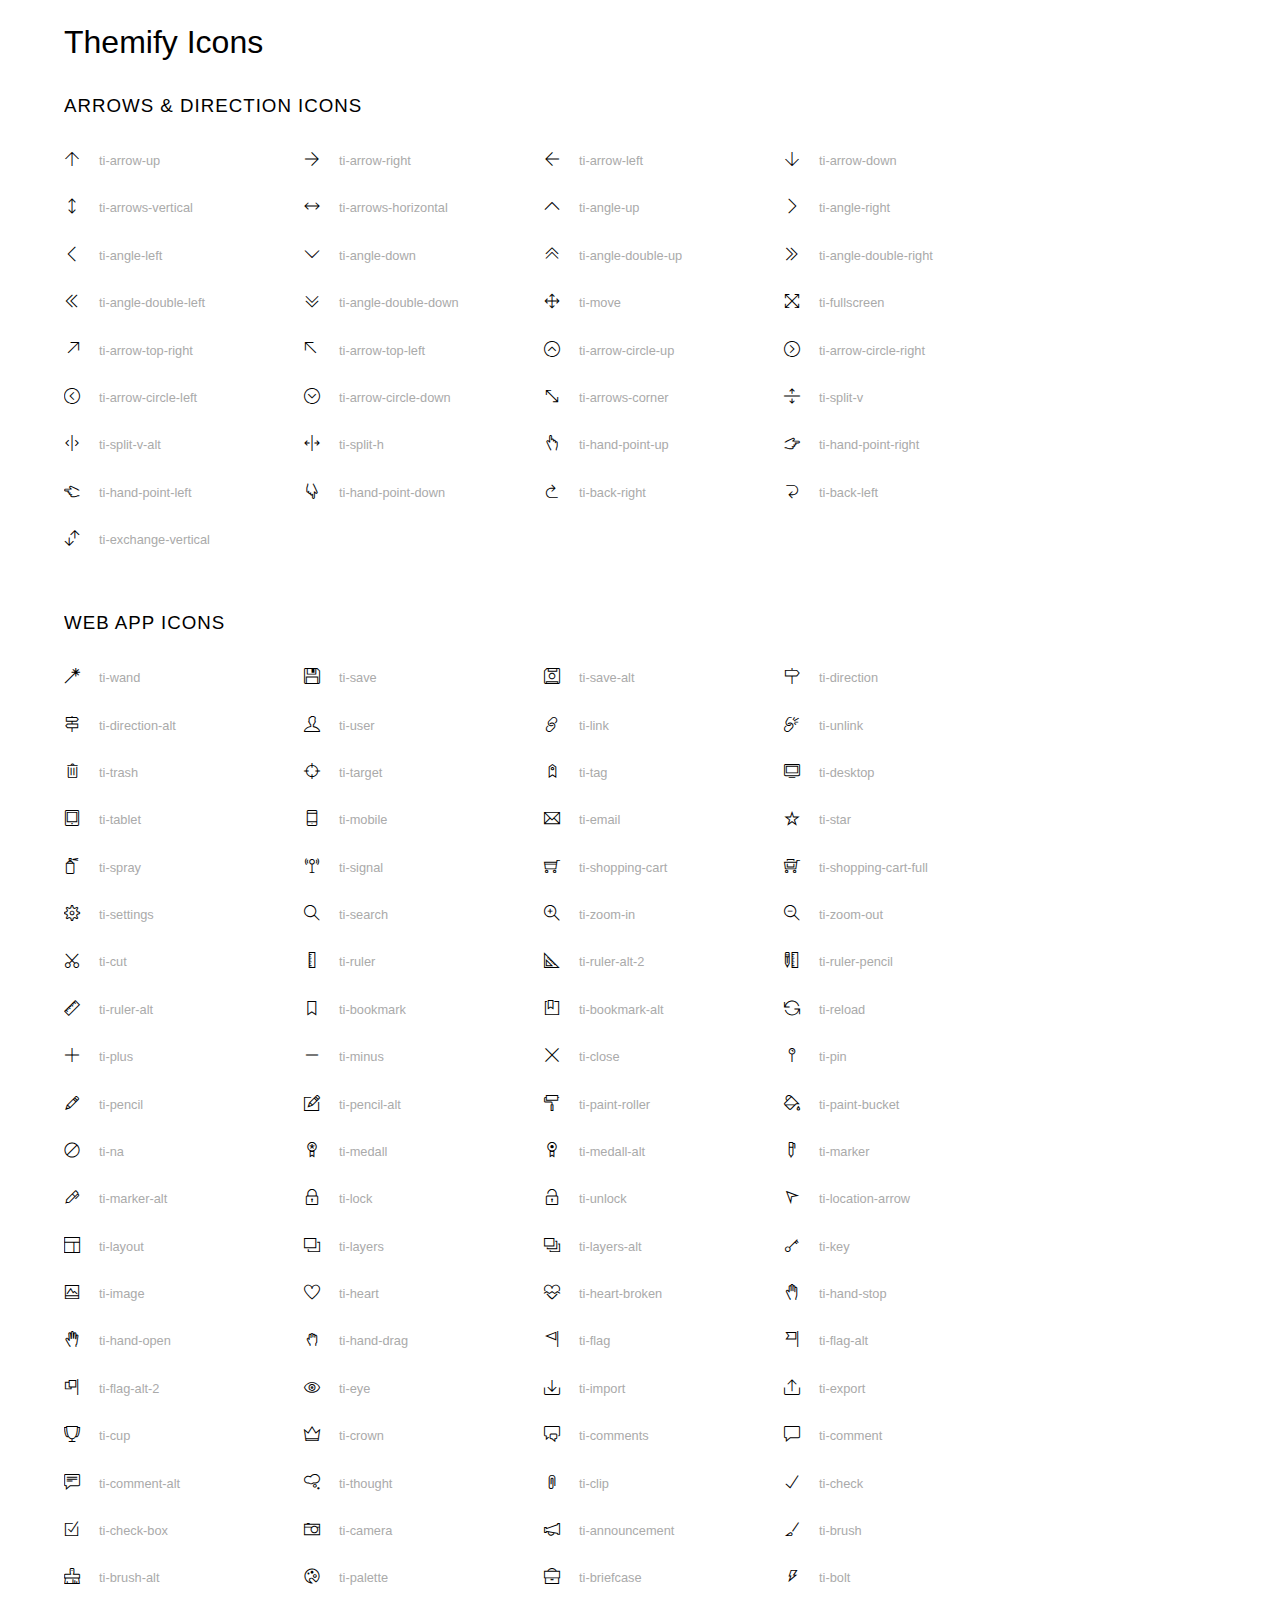
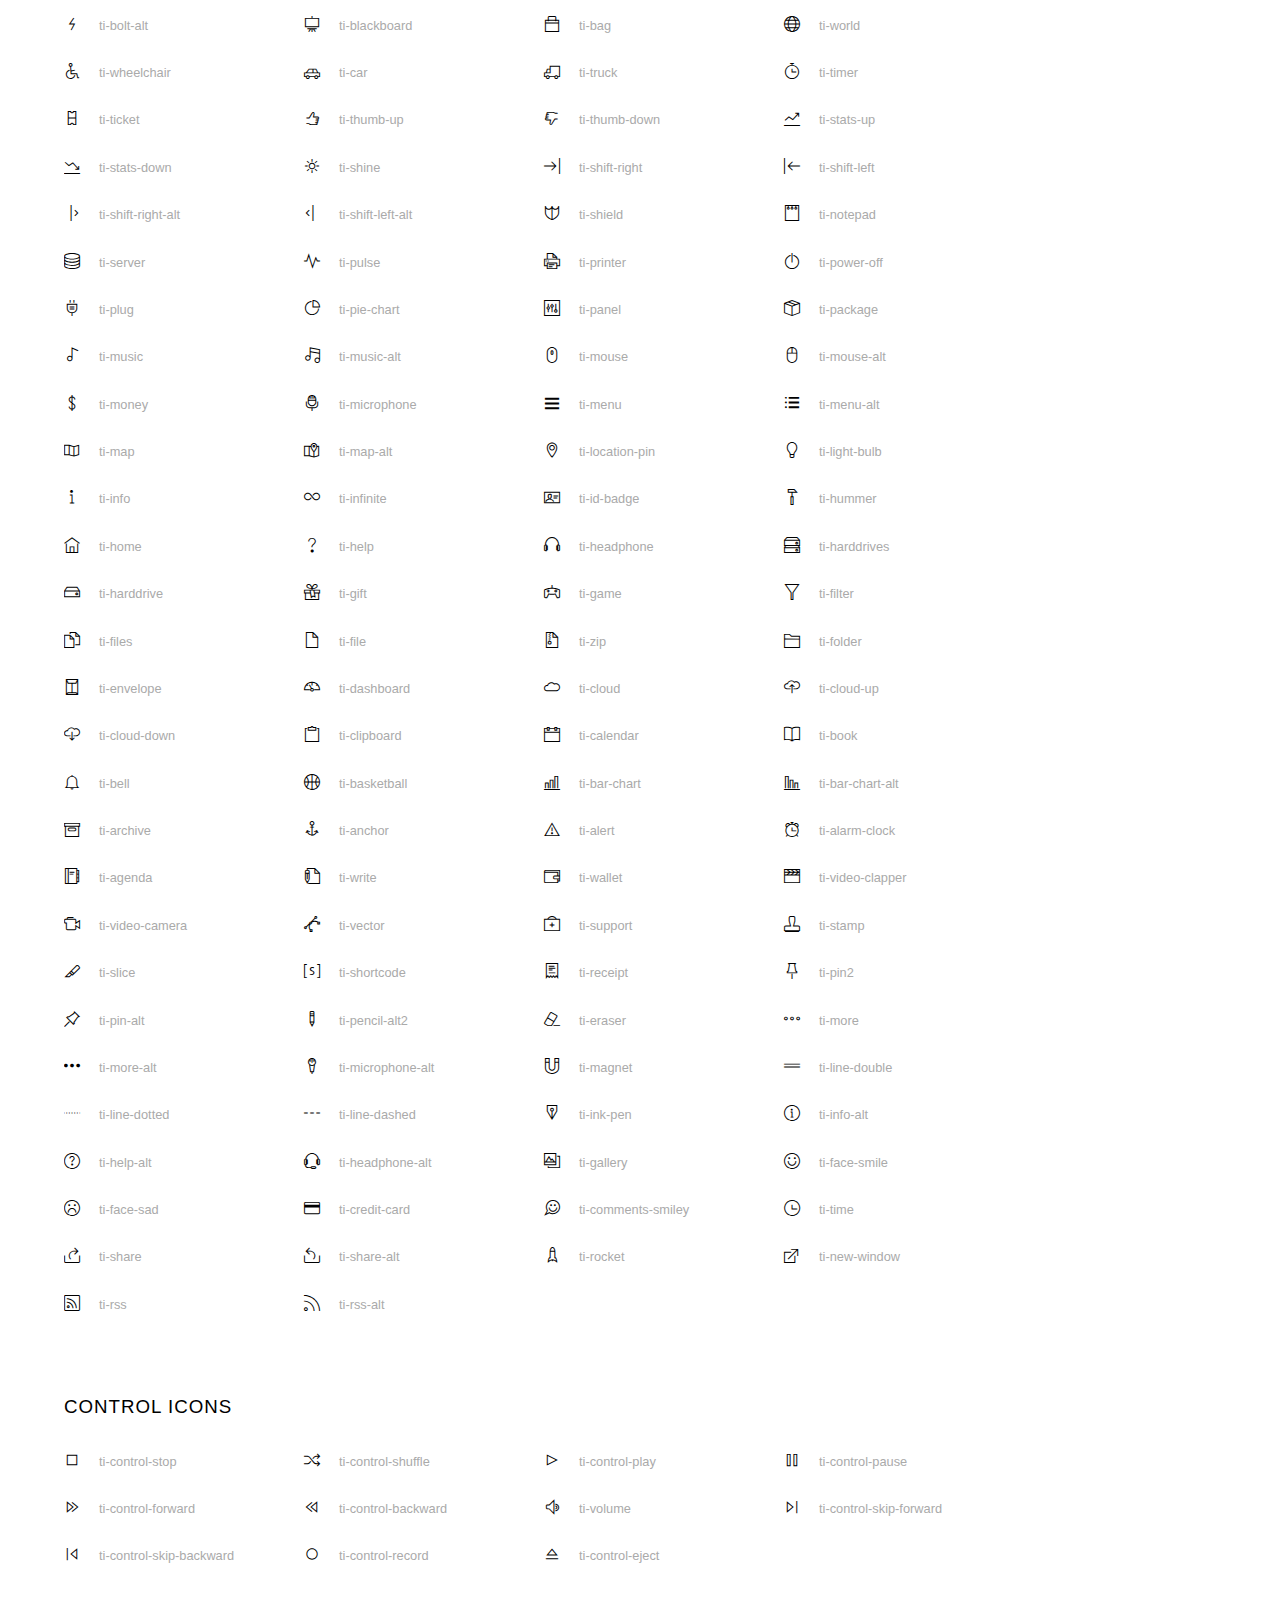
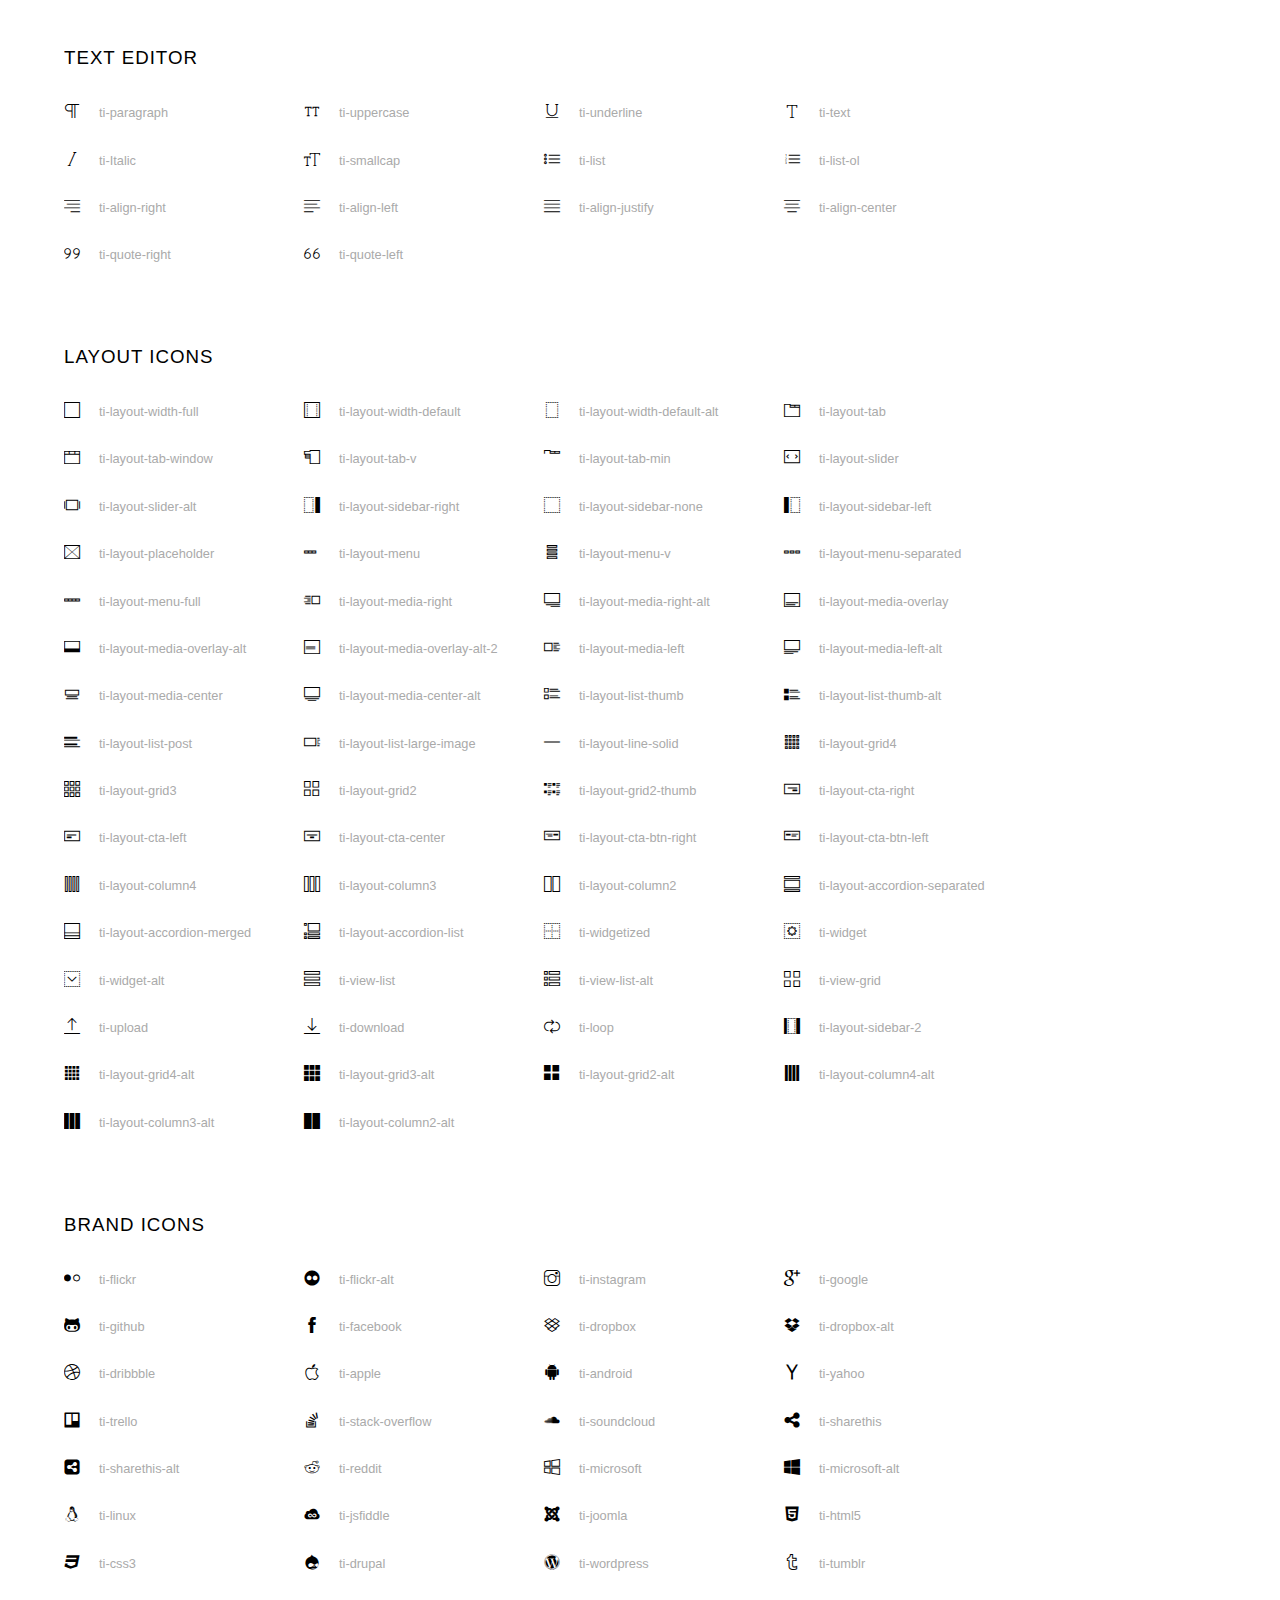
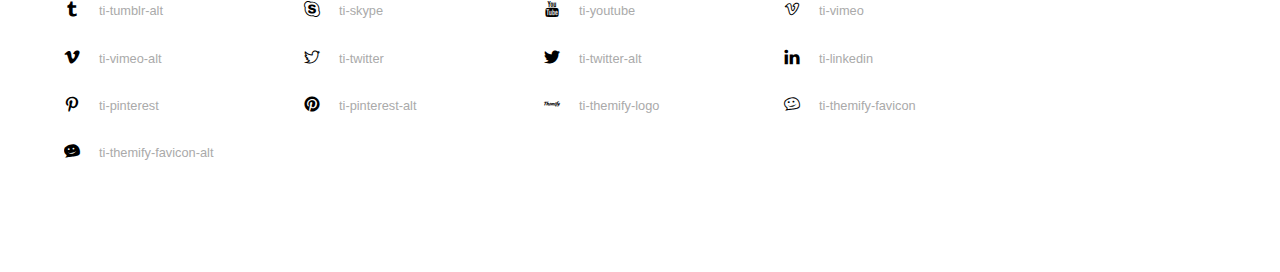
<file: W3_Band/assets/font/themify-icons/index.html>
<!doctype html>
<html>
<head>
	<meta charset="utf-8">
	<title>Themify Icon Font</title>
	<meta name="viewport" content="width=device-width">
	<link rel="stylesheet" href="demo-files/demo.css">
	<link rel="stylesheet" href="themify-icons.css">
	<!--[if lt IE 8]><!-->
	<link rel="stylesheet" href="ie7/ie7.css">
	<!--<![endif]-->
</head>
<body>
	<h1>Themify Icons</h1>

	<div class="icon-section">

		<div class="icon-section">
			<h3>Arrows &amp; Direction Icons </h3>

			<div class="icon-container">
				<span class="ti-arrow-up"></span><span class="icon-name"> ti-arrow-up</span>
			</div>
			<div class="icon-container">
				<span class="ti-arrow-right"></span><span class="icon-name"> ti-arrow-right</span>
			</div>
			<div class="icon-container">
				<span class="ti-arrow-left"></span><span class="icon-name"> ti-arrow-left</span>
			</div>
			<div class="icon-container">
				<span class="ti-arrow-down"></span><span class="icon-name"> ti-arrow-down</span>
			</div>
			<div class="icon-container">
				<span class="ti-arrows-vertical"></span><span class="icon-name"> ti-arrows-vertical</span>
			</div>
			<div class="icon-container">
				<span class="ti-arrows-horizontal"></span><span class="icon-name"> ti-arrows-horizontal</span>
			</div>
			<div class="icon-container">
				<span class="ti-angle-up"></span><span class="icon-name"> ti-angle-up</span>
			</div>
			<div class="icon-container">
				<span class="ti-angle-right"></span><span class="icon-name"> ti-angle-right</span>
			</div>
			<div class="icon-container">
				<span class="ti-angle-left"></span><span class="icon-name"> ti-angle-left</span>
			</div>
			<div class="icon-container">
				<span class="ti-angle-down"></span><span class="icon-name"> ti-angle-down</span>
			</div>	
			<div class="icon-container">
				<span class="ti-angle-double-up"></span><span class="icon-name"> ti-angle-double-up</span>
			</div>
			<div class="icon-container">
				<span class="ti-angle-double-right"></span><span class="icon-name"> ti-angle-double-right</span>
			</div>
			<div class="icon-container">
				<span class="ti-angle-double-left"></span><span class="icon-name"> ti-angle-double-left</span>
			</div>
			<div class="icon-container">
				<span class="ti-angle-double-down"></span><span class="icon-name"> ti-angle-double-down</span>
			</div>					
			<div class="icon-container">
				<span class="ti-move"></span><span class="icon-name"> ti-move</span>
			</div>
			<div class="icon-container">
				<span class="ti-fullscreen"></span><span class="icon-name"> ti-fullscreen</span>
			</div>
			<div class="icon-container">
				<span class="ti-arrow-top-right"></span><span class="icon-name"> ti-arrow-top-right</span>
			</div>
			<div class="icon-container">
				<span class="ti-arrow-top-left"></span><span class="icon-name"> ti-arrow-top-left</span>
			</div>
			<div class="icon-container">
				<span class="ti-arrow-circle-up"></span><span class="icon-name"> ti-arrow-circle-up</span>
			</div>
			<div class="icon-container">
				<span class="ti-arrow-circle-right"></span><span class="icon-name"> ti-arrow-circle-right</span>
			</div>
			<div class="icon-container">
				<span class="ti-arrow-circle-left"></span><span class="icon-name"> ti-arrow-circle-left</span>
			</div>
			<div class="icon-container">
				<span class="ti-arrow-circle-down"></span><span class="icon-name"> ti-arrow-circle-down</span>
			</div>
			<div class="icon-container">
				<span class="ti-arrows-corner"></span><span class="icon-name"> ti-arrows-corner</span>
			</div>
			<div class="icon-container">
				<span class="ti-split-v"></span><span class="icon-name"> ti-split-v</span>
			</div>

			<div class="icon-container">
				<span class="ti-split-v-alt"></span><span class="icon-name"> ti-split-v-alt</span>
			</div>
			<div class="icon-container">
				<span class="ti-split-h"></span><span class="icon-name"> ti-split-h</span>
			</div>
			<div class="icon-container">
				<span class="ti-hand-point-up"></span><span class="icon-name"> ti-hand-point-up</span>
			</div>
			<div class="icon-container">
				<span class="ti-hand-point-right"></span><span class="icon-name"> ti-hand-point-right</span>
			</div>
			<div class="icon-container">
				<span class="ti-hand-point-left"></span><span class="icon-name"> ti-hand-point-left</span>
			</div>
			<div class="icon-container">
				<span class="ti-hand-point-down"></span><span class="icon-name"> ti-hand-point-down</span>
			</div>
			<div class="icon-container">
				<span class="ti-back-right"></span><span class="icon-name"> ti-back-right</span>
			</div>
			<div class="icon-container">
				<span class="ti-back-left"></span><span class="icon-name"> ti-back-left</span>
			</div>
			<div class="icon-container">
				<span class="ti-exchange-vertical"></span><span class="icon-name"> ti-exchange-vertical</span>
			</div>

		</div> <!-- Arrows Icons -->



		<h3>Web App Icons</h3>
		
		<div class="icon-section">

			<div class="icon-container">
				<span class="ti-wand"></span><span class="icon-name"> ti-wand</span>
			</div>
			<div class="icon-container">
				<span class="ti-save"></span><span class="icon-name"> ti-save</span>
			</div>
			<div class="icon-container">
				<span class="ti-save-alt"></span><span class="icon-name"> ti-save-alt</span>
			</div>

			<div class="icon-container">
				<span class="ti-direction"></span><span class="icon-name"> ti-direction</span>
			</div>
			<div class="icon-container">
				<span class="ti-direction-alt"></span><span class="icon-name"> ti-direction-alt</span>
			</div>
			<div class="icon-container">
				<span class="ti-user"></span><span class="icon-name"> ti-user</span>
			</div>
			<div class="icon-container">
				<span class="ti-link"></span><span class="icon-name"> ti-link</span>
			</div>
			<div class="icon-container">
				<span class="ti-unlink"></span><span class="icon-name"> ti-unlink</span>
			</div>
			<div class="icon-container">
				<span class="ti-trash"></span><span class="icon-name"> ti-trash</span>
			</div>
			<div class="icon-container">
				<span class="ti-target"></span><span class="icon-name"> ti-target</span>
			</div>
			<div class="icon-container">
				<span class="ti-tag"></span><span class="icon-name"> ti-tag</span>
			</div>
			<div class="icon-container">
				<span class="ti-desktop"></span><span class="icon-name"> ti-desktop</span>
			</div>
			<div class="icon-container">
				<span class="ti-tablet"></span><span class="icon-name"> ti-tablet</span>
			</div>
			<div class="icon-container">
				<span class="ti-mobile"></span><span class="icon-name"> ti-mobile</span>
			</div>
			<div class="icon-container">
				<span class="ti-email"></span><span class="icon-name"> ti-email</span>
			</div>	
			<div class="icon-container">
				<span class="ti-star"></span><span class="icon-name"> ti-star</span>
			</div>
			<div class="icon-container">
				<span class="ti-spray"></span><span class="icon-name"> ti-spray</span>
			</div>
			<div class="icon-container">
				<span class="ti-signal"></span><span class="icon-name"> ti-signal</span>
			</div>
			<div class="icon-container">
				<span class="ti-shopping-cart"></span><span class="icon-name"> ti-shopping-cart</span>
			</div>
			<div class="icon-container">
				<span class="ti-shopping-cart-full"></span><span class="icon-name"> ti-shopping-cart-full</span>
			</div>
			<div class="icon-container">
				<span class="ti-settings"></span><span class="icon-name"> ti-settings</span>
			</div>
			<div class="icon-container">
				<span class="ti-search"></span><span class="icon-name"> ti-search</span>
			</div>
			<div class="icon-container">
				<span class="ti-zoom-in"></span><span class="icon-name"> ti-zoom-in</span>
			</div>
			<div class="icon-container">
				<span class="ti-zoom-out"></span><span class="icon-name"> ti-zoom-out</span>
			</div>
			<div class="icon-container">
				<span class="ti-cut"></span><span class="icon-name"> ti-cut</span>
			</div>
			<div class="icon-container">
				<span class="ti-ruler"></span><span class="icon-name"> ti-ruler</span>
			</div>
			<div class="icon-container">
				<span class="ti-ruler-alt-2"></span><span class="icon-name"> ti-ruler-alt-2</span>
			</div>			
			<div class="icon-container">
				<span class="ti-ruler-pencil"></span><span class="icon-name"> ti-ruler-pencil</span>
			</div>
			<div class="icon-container">
				<span class="ti-ruler-alt"></span><span class="icon-name"> ti-ruler-alt</span>
			</div>
			<div class="icon-container">
				<span class="ti-bookmark"></span><span class="icon-name"> ti-bookmark</span>
			</div>
			<div class="icon-container">
				<span class="ti-bookmark-alt"></span><span class="icon-name"> ti-bookmark-alt</span>
			</div>
			<div class="icon-container">
				<span class="ti-reload"></span><span class="icon-name"> ti-reload</span>
			</div>
			<div class="icon-container">
				<span class="ti-plus"></span><span class="icon-name"> ti-plus</span>
			</div>
			<div class="icon-container">
				<span class="ti-minus"></span><span class="icon-name"> ti-minus</span>
			</div>
			<div class="icon-container">
				<span class="ti-close"></span><span class="icon-name"> ti-close</span>
			</div>			
			<div class="icon-container">
				<span class="ti-pin"></span><span class="icon-name"> ti-pin</span>
			</div>
			<div class="icon-container">
				<span class="ti-pencil"></span><span class="icon-name"> ti-pencil</span>
			</div>
					
		  	<div class="icon-container">
				<span class="ti-pencil-alt"></span><span class="icon-name"> ti-pencil-alt</span>
			</div>
			<div class="icon-container">
				<span class="ti-paint-roller"></span><span class="icon-name"> ti-paint-roller</span>
			</div>
			<div class="icon-container">
				<span class="ti-paint-bucket"></span><span class="icon-name"> ti-paint-bucket</span>
			</div>
			<div class="icon-container">
				<span class="ti-na"></span><span class="icon-name"> ti-na</span>
			</div>
			<div class="icon-container">
				<span class="ti-medall"></span><span class="icon-name"> ti-medall</span>
			</div>
			<div class="icon-container">
				<span class="ti-medall-alt"></span><span class="icon-name"> ti-medall-alt</span>
			</div>
			<div class="icon-container">
				<span class="ti-marker"></span><span class="icon-name"> ti-marker</span>
			</div>
			<div class="icon-container">
				<span class="ti-marker-alt"></span><span class="icon-name"> ti-marker-alt</span>
			</div>

			<div class="icon-container">
				<span class="ti-lock"></span><span class="icon-name"> ti-lock</span>
			</div>
			<div class="icon-container">
				<span class="ti-unlock"></span><span class="icon-name"> ti-unlock</span>
			</div>
			<div class="icon-container">
				<span class="ti-location-arrow"></span><span class="icon-name"> ti-location-arrow</span>
			</div>
			<div class="icon-container">
				<span class="ti-layout"></span><span class="icon-name"> ti-layout</span>
			</div>
			<div class="icon-container">
				<span class="ti-layers"></span><span class="icon-name"> ti-layers</span>
			</div>
			<div class="icon-container">
				<span class="ti-layers-alt"></span><span class="icon-name"> ti-layers-alt</span>
			</div>
			<div class="icon-container">
				<span class="ti-key"></span><span class="icon-name"> ti-key</span>
			</div>
			<div class="icon-container">
				<span class="ti-image"></span><span class="icon-name"> ti-image</span>
			</div>
			<div class="icon-container">
				<span class="ti-heart"></span><span class="icon-name"> ti-heart</span>
			</div>
			<div class="icon-container">
				<span class="ti-heart-broken"></span><span class="icon-name"> ti-heart-broken</span>
			</div>
			<div class="icon-container">
				<span class="ti-hand-stop"></span><span class="icon-name"> ti-hand-stop</span>
			</div>
			<div class="icon-container">
				<span class="ti-hand-open"></span><span class="icon-name"> ti-hand-open</span>
			</div>
			<div class="icon-container">
				<span class="ti-hand-drag"></span><span class="icon-name"> ti-hand-drag</span>
			</div>
			<div class="icon-container">
				<span class="ti-flag"></span><span class="icon-name"> ti-flag</span>
			</div>
			<div class="icon-container">
				<span class="ti-flag-alt"></span><span class="icon-name"> ti-flag-alt</span>
			</div>
			<div class="icon-container">
				<span class="ti-flag-alt-2"></span><span class="icon-name"> ti-flag-alt-2</span>
			</div>
			<div class="icon-container">
				<span class="ti-eye"></span><span class="icon-name"> ti-eye</span>
			</div>
			<div class="icon-container">
				<span class="ti-import"></span><span class="icon-name"> ti-import</span>
			</div>			
			<div class="icon-container">
				<span class="ti-export"></span><span class="icon-name"> ti-export</span>
			</div>
			<div class="icon-container">
				<span class="ti-cup"></span><span class="icon-name"> ti-cup</span>
			</div>
			<div class="icon-container">
				<span class="ti-crown"></span><span class="icon-name"> ti-crown</span>
			</div>
			<div class="icon-container">
				<span class="ti-comments"></span><span class="icon-name"> ti-comments</span>
			</div>
			<div class="icon-container">
				<span class="ti-comment"></span><span class="icon-name"> ti-comment</span>
			</div>
			<div class="icon-container">
				<span class="ti-comment-alt"></span><span class="icon-name"> ti-comment-alt</span>
			</div>
			<div class="icon-container">
				<span class="ti-thought"></span><span class="icon-name"> ti-thought</span>
			</div>			
			<div class="icon-container">
				<span class="ti-clip"></span><span class="icon-name"> ti-clip</span>
			</div>

			<div class="icon-container">
				<span class="ti-check"></span><span class="icon-name"> ti-check</span>
			</div>
			<div class="icon-container">
				<span class="ti-check-box"></span><span class="icon-name"> ti-check-box</span>
			</div>
			<div class="icon-container">
				<span class="ti-camera"></span><span class="icon-name"> ti-camera</span>
			</div>
			<div class="icon-container">
				<span class="ti-announcement"></span><span class="icon-name"> ti-announcement</span>
			</div>
			<div class="icon-container">
				<span class="ti-brush"></span><span class="icon-name"> ti-brush</span>
			</div>
			<div class="icon-container">
				<span class="ti-brush-alt"></span><span class="icon-name"> ti-brush-alt</span>
			</div>
			<div class="icon-container">
				<span class="ti-palette"></span><span class="icon-name"> ti-palette</span>
			</div>			
			<div class="icon-container">
				<span class="ti-briefcase"></span><span class="icon-name"> ti-briefcase</span>
			</div>
			<div class="icon-container">
				<span class="ti-bolt"></span><span class="icon-name"> ti-bolt</span>
			</div>
			<div class="icon-container">
				<span class="ti-bolt-alt"></span><span class="icon-name"> ti-bolt-alt</span>
			</div>
			<div class="icon-container">
				<span class="ti-blackboard"></span><span class="icon-name"> ti-blackboard</span>
			</div>
			<div class="icon-container">
				<span class="ti-bag"></span><span class="icon-name"> ti-bag</span>
			</div>
			<div class="icon-container">
				<span class="ti-world"></span><span class="icon-name"> ti-world</span>
			</div>
			<div class="icon-container">
				<span class="ti-wheelchair"></span><span class="icon-name"> ti-wheelchair</span>
			</div>
			<div class="icon-container">
				<span class="ti-car"></span><span class="icon-name"> ti-car</span>
			</div>
			<div class="icon-container">
				<span class="ti-truck"></span><span class="icon-name"> ti-truck</span>
			</div>
			<div class="icon-container">
				<span class="ti-timer"></span><span class="icon-name"> ti-timer</span>
			</div>
			<div class="icon-container">
				<span class="ti-ticket"></span><span class="icon-name"> ti-ticket</span>
			</div>
			<div class="icon-container">
				<span class="ti-thumb-up"></span><span class="icon-name"> ti-thumb-up</span>
			</div>
			<div class="icon-container">
				<span class="ti-thumb-down"></span><span class="icon-name"> ti-thumb-down</span>
			</div>

			<div class="icon-container">
				<span class="ti-stats-up"></span><span class="icon-name"> ti-stats-up</span>
			</div>
			<div class="icon-container">
				<span class="ti-stats-down"></span><span class="icon-name"> ti-stats-down</span>
			</div>
			<div class="icon-container">
				<span class="ti-shine"></span><span class="icon-name"> ti-shine</span>
			</div>
			<div class="icon-container">
				<span class="ti-shift-right"></span><span class="icon-name"> ti-shift-right</span>
			</div>
			<div class="icon-container">
				<span class="ti-shift-left"></span><span class="icon-name"> ti-shift-left</span>
			</div>

			<div class="icon-container">
				<span class="ti-shift-right-alt"></span><span class="icon-name"> ti-shift-right-alt</span>
			</div>
			<div class="icon-container">
				<span class="ti-shift-left-alt"></span><span class="icon-name"> ti-shift-left-alt</span>
			</div>
			<div class="icon-container">
				<span class="ti-shield"></span><span class="icon-name"> ti-shield</span>
			</div>
			<div class="icon-container">
				<span class="ti-notepad"></span><span class="icon-name"> ti-notepad</span>
			</div>
			<div class="icon-container">
				<span class="ti-server"></span><span class="icon-name"> ti-server</span>
			</div>

			<div class="icon-container">
				<span class="ti-pulse"></span><span class="icon-name"> ti-pulse</span>
			</div>
			<div class="icon-container">
				<span class="ti-printer"></span><span class="icon-name"> ti-printer</span>
			</div>
			<div class="icon-container">
				<span class="ti-power-off"></span><span class="icon-name"> ti-power-off</span>
			</div>
			<div class="icon-container">
				<span class="ti-plug"></span><span class="icon-name"> ti-plug</span>
			</div>
			<div class="icon-container">
				<span class="ti-pie-chart"></span><span class="icon-name"> ti-pie-chart</span>
			</div>

			<div class="icon-container">
				<span class="ti-panel"></span><span class="icon-name"> ti-panel</span>
			</div>
			<div class="icon-container">
				<span class="ti-package"></span><span class="icon-name"> ti-package</span>
			</div>
			<div class="icon-container">
				<span class="ti-music"></span><span class="icon-name"> ti-music</span>
			</div>
			<div class="icon-container">
				<span class="ti-music-alt"></span><span class="icon-name"> ti-music-alt</span>
			</div>
			<div class="icon-container">
				<span class="ti-mouse"></span><span class="icon-name"> ti-mouse</span>
			</div>
			<div class="icon-container">
				<span class="ti-mouse-alt"></span><span class="icon-name"> ti-mouse-alt</span>
			</div>
			<div class="icon-container">
				<span class="ti-money"></span><span class="icon-name"> ti-money</span>
			</div>
			<div class="icon-container">
				<span class="ti-microphone"></span><span class="icon-name"> ti-microphone</span>
			</div>
			<div class="icon-container">
				<span class="ti-menu"></span><span class="icon-name"> ti-menu</span>
			</div>
			<div class="icon-container">
				<span class="ti-menu-alt"></span><span class="icon-name"> ti-menu-alt</span>
			</div>
			<div class="icon-container">
				<span class="ti-map"></span><span class="icon-name"> ti-map</span>
			</div>
			<div class="icon-container">
				<span class="ti-map-alt"></span><span class="icon-name"> ti-map-alt</span>
			</div>

			<div class="icon-container">
				<span class="ti-location-pin"></span><span class="icon-name"> ti-location-pin</span>
			</div>

			<div class="icon-container">
				<span class="ti-light-bulb"></span><span class="icon-name"> ti-light-bulb</span>
			</div>
			<div class="icon-container">
				<span class="ti-info"></span><span class="icon-name"> ti-info</span>
			</div>
			<div class="icon-container">
				<span class="ti-infinite"></span><span class="icon-name"> ti-infinite</span>
			</div>
			<div class="icon-container">
				<span class="ti-id-badge"></span><span class="icon-name"> ti-id-badge</span>
			</div>
			<div class="icon-container">
				<span class="ti-hummer"></span><span class="icon-name"> ti-hummer</span>
			</div>
			<div class="icon-container">
				<span class="ti-home"></span><span class="icon-name"> ti-home</span>
			</div>
			<div class="icon-container">
				<span class="ti-help"></span><span class="icon-name"> ti-help</span>
			</div>
			<div class="icon-container">
				<span class="ti-headphone"></span><span class="icon-name"> ti-headphone</span>
			</div>
			<div class="icon-container">
				<span class="ti-harddrives"></span><span class="icon-name"> ti-harddrives</span>
			</div>
			<div class="icon-container">
				<span class="ti-harddrive"></span><span class="icon-name"> ti-harddrive</span>
			</div>
			<div class="icon-container">
				<span class="ti-gift"></span><span class="icon-name"> ti-gift</span>
			</div>
			<div class="icon-container">
				<span class="ti-game"></span><span class="icon-name"> ti-game</span>
			</div>
			<div class="icon-container">
				<span class="ti-filter"></span><span class="icon-name"> ti-filter</span>
			</div>
			<div class="icon-container">
				<span class="ti-files"></span><span class="icon-name"> ti-files</span>
			</div>
			<div class="icon-container">
				<span class="ti-file"></span><span class="icon-name"> ti-file</span>
			</div>
			<div class="icon-container">
				<span class="ti-zip"></span><span class="icon-name"> ti-zip</span>
			</div>
			<div class="icon-container">
				<span class="ti-folder"></span><span class="icon-name"> ti-folder</span>
			</div>			
			<div class="icon-container">
				<span class="ti-envelope"></span><span class="icon-name"> ti-envelope</span>
			</div>


			<div class="icon-container">
				<span class="ti-dashboard"></span><span class="icon-name"> ti-dashboard</span>
			</div>
			<div class="icon-container">
				<span class="ti-cloud"></span><span class="icon-name"> ti-cloud</span>
			</div>
			<div class="icon-container">
				<span class="ti-cloud-up"></span><span class="icon-name"> ti-cloud-up</span>
			</div>
			<div class="icon-container">
				<span class="ti-cloud-down"></span><span class="icon-name"> ti-cloud-down</span>
			</div>
			<div class="icon-container">
				<span class="ti-clipboard"></span><span class="icon-name"> ti-clipboard</span>
			</div>
			<div class="icon-container">
				<span class="ti-calendar"></span><span class="icon-name"> ti-calendar</span>
			</div>
			<div class="icon-container">
				<span class="ti-book"></span><span class="icon-name"> ti-book</span>
			</div>
			<div class="icon-container">
				<span class="ti-bell"></span><span class="icon-name"> ti-bell</span>
			</div>
			<div class="icon-container">
				<span class="ti-basketball"></span><span class="icon-name"> ti-basketball</span>
			</div>
			<div class="icon-container">
				<span class="ti-bar-chart"></span><span class="icon-name"> ti-bar-chart</span>
			</div>
			<div class="icon-container">
				<span class="ti-bar-chart-alt"></span><span class="icon-name"> ti-bar-chart-alt</span>
			</div>


			<div class="icon-container">
				<span class="ti-archive"></span><span class="icon-name"> ti-archive</span>
			</div>
			<div class="icon-container">
				<span class="ti-anchor"></span><span class="icon-name"> ti-anchor</span>
			</div>

			<div class="icon-container">
				<span class="ti-alert"></span><span class="icon-name"> ti-alert</span>
			</div>
			<div class="icon-container">
				<span class="ti-alarm-clock"></span><span class="icon-name"> ti-alarm-clock</span>
			</div>
			<div class="icon-container">
				<span class="ti-agenda"></span><span class="icon-name"> ti-agenda</span>
			</div>
			<div class="icon-container">
				<span class="ti-write"></span><span class="icon-name"> ti-write</span>
			</div>

			<div class="icon-container">
				<span class="ti-wallet"></span><span class="icon-name"> ti-wallet</span>
			</div>
			<div class="icon-container">
				<span class="ti-video-clapper"></span><span class="icon-name"> ti-video-clapper</span>
			</div>
			<div class="icon-container">
				<span class="ti-video-camera"></span><span class="icon-name"> ti-video-camera</span>
			</div>
			<div class="icon-container">
				<span class="ti-vector"></span><span class="icon-name"> ti-vector</span>
			</div>

			<div class="icon-container">
				<span class="ti-support"></span><span class="icon-name"> ti-support</span>
			</div>
			<div class="icon-container">
				<span class="ti-stamp"></span><span class="icon-name"> ti-stamp</span>
			</div>
			<div class="icon-container">
				<span class="ti-slice"></span><span class="icon-name"> ti-slice</span>
			</div>
			<div class="icon-container">
				<span class="ti-shortcode"></span><span class="icon-name"> ti-shortcode</span>
			</div>
			<div class="icon-container">
				<span class="ti-receipt"></span><span class="icon-name"> ti-receipt</span>
			</div>
			<div class="icon-container">
				<span class="ti-pin2"></span><span class="icon-name"> ti-pin2</span>
			</div>
			<div class="icon-container">
				<span class="ti-pin-alt"></span><span class="icon-name"> ti-pin-alt</span>
			</div>
			<div class="icon-container">
				<span class="ti-pencil-alt2"></span><span class="icon-name"> ti-pencil-alt2</span>
			</div>
			<div class="icon-container">
				<span class="ti-eraser"></span><span class="icon-name"> ti-eraser</span>
			</div>			
			<div class="icon-container">
				<span class="ti-more"></span><span class="icon-name"> ti-more</span>
			</div>
			<div class="icon-container">
				<span class="ti-more-alt"></span><span class="icon-name"> ti-more-alt</span>
			</div>
			<div class="icon-container">
				<span class="ti-microphone-alt"></span><span class="icon-name"> ti-microphone-alt</span>
			</div>
			<div class="icon-container">
				<span class="ti-magnet"></span><span class="icon-name"> ti-magnet</span>
			</div>
			<div class="icon-container">
				<span class="ti-line-double"></span><span class="icon-name"> ti-line-double</span>
			</div>
			<div class="icon-container">
				<span class="ti-line-dotted"></span><span class="icon-name"> ti-line-dotted</span>
			</div>
			<div class="icon-container">
				<span class="ti-line-dashed"></span><span class="icon-name"> ti-line-dashed</span>
			</div>

			<div class="icon-container">
				<span class="ti-ink-pen"></span><span class="icon-name"> ti-ink-pen</span>
			</div>
			<div class="icon-container">
				<span class="ti-info-alt"></span><span class="icon-name"> ti-info-alt</span>
			</div>
			<div class="icon-container">
				<span class="ti-help-alt"></span><span class="icon-name"> ti-help-alt</span>
			</div>
			<div class="icon-container">
				<span class="ti-headphone-alt"></span><span class="icon-name"> ti-headphone-alt</span>
			</div>

			<div class="icon-container">
				<span class="ti-gallery"></span><span class="icon-name"> ti-gallery</span>
			</div>
			<div class="icon-container">
				<span class="ti-face-smile"></span><span class="icon-name"> ti-face-smile</span>
			</div>
			<div class="icon-container">
				<span class="ti-face-sad"></span><span class="icon-name"> ti-face-sad</span>
			</div>
			<div class="icon-container">
				<span class="ti-credit-card"></span><span class="icon-name"> ti-credit-card</span>
			</div>
			<div class="icon-container">
				<span class="ti-comments-smiley"></span><span class="icon-name"> ti-comments-smiley</span>
			</div>
			<div class="icon-container">
				<span class="ti-time"></span><span class="icon-name"> ti-time</span>
			</div>
			<div class="icon-container">
				<span class="ti-share"></span><span class="icon-name"> ti-share</span>
			</div>
			<div class="icon-container">
				<span class="ti-share-alt"></span><span class="icon-name"> ti-share-alt</span>
			</div>
			<div class="icon-container">
				<span class="ti-rocket"></span><span class="icon-name"> ti-rocket</span>
			</div>

			<div class="icon-container">
				<span class="ti-new-window"></span><span class="icon-name"> ti-new-window</span>
			</div>

			<div class="icon-container">
				<span class="ti-rss"></span><span class="icon-name"> ti-rss</span>
			</div>

			<div class="icon-container">
				<span class="ti-rss-alt"></span><span class="icon-name"> ti-rss-alt</span>
			</div>
			
		</div><!-- Web App Icons -->


		<div class="icon-section">
			<h3>Control Icons</h3>
			<div class="icon-container">
				<span class="ti-control-stop"></span><span class="icon-name"> ti-control-stop</span>
			</div>
			<div class="icon-container">
				<span class="ti-control-shuffle"></span><span class="icon-name"> ti-control-shuffle</span>
			</div>
			<div class="icon-container">
				<span class="ti-control-play"></span><span class="icon-name"> ti-control-play</span>
			</div>
			<div class="icon-container">
				<span class="ti-control-pause"></span><span class="icon-name"> ti-control-pause</span>
			</div>
			<div class="icon-container">
				<span class="ti-control-forward"></span><span class="icon-name"> ti-control-forward</span>
			</div>
			<div class="icon-container">
				<span class="ti-control-backward"></span><span class="icon-name"> ti-control-backward</span>
			</div>	
			<div class="icon-container">
				<span class="ti-volume"></span><span class="icon-name"> ti-volume</span>
			</div>
			<div class="icon-container">
				<span class="ti-control-skip-forward"></span><span class="icon-name"> ti-control-skip-forward</span>
			</div>
			<div class="icon-container">
				<span class="ti-control-skip-backward"></span><span class="icon-name"> ti-control-skip-backward</span>
			</div>
			<div class="icon-container">
				<span class="ti-control-record"></span><span class="icon-name"> ti-control-record</span>
			</div>
			<div class="icon-container">
				<span class="ti-control-eject"></span><span class="icon-name"> ti-control-eject</span>
			</div>			
		</div> <!-- Control Icons -->


		<div class="icon-section">
			<h3>Text Editor</h3>

			<div class="icon-container">
				<span class="ti-paragraph"></span><span class="icon-name"> ti-paragraph</span>
			</div>
			<div class="icon-container">
				<span class="ti-uppercase"></span><span class="icon-name"> ti-uppercase</span>
			</div>

			<div class="icon-container">
				<span class="ti-underline"></span><span class="icon-name"> ti-underline</span>
			</div>
			<div class="icon-container">
				<span class="ti-text"></span><span class="icon-name"> ti-text</span>
			</div>
			<div class="icon-container">
				<span class="ti-Italic"></span><span class="icon-name"> ti-Italic</span>
			</div>
			<div class="icon-container">
				<span class="ti-smallcap"></span><span class="icon-name"> ti-smallcap</span>
			</div>
			<div class="icon-container">
				<span class="ti-list"></span><span class="icon-name"> ti-list</span>
			</div>
			<div class="icon-container">
				<span class="ti-list-ol"></span><span class="icon-name"> ti-list-ol</span>
			</div>
			<div class="icon-container">
				<span class="ti-align-right"></span><span class="icon-name"> ti-align-right</span>
			</div>
			<div class="icon-container">
				<span class="ti-align-left"></span><span class="icon-name"> ti-align-left</span>
			</div>
			<div class="icon-container">
				<span class="ti-align-justify"></span><span class="icon-name"> ti-align-justify</span>
			</div>
			<div class="icon-container">
				<span class="ti-align-center"></span><span class="icon-name"> ti-align-center</span>
			</div>
			<div class="icon-container">
				<span class="ti-quote-right"></span><span class="icon-name"> ti-quote-right</span>
			</div>
			<div class="icon-container">
				<span class="ti-quote-left"></span><span class="icon-name"> ti-quote-left</span>
			</div>

		</div> <!-- Text Editor -->



		<div class="icon-section">
			<h3>Layout Icons</h3>
			<div class="icon-container">
				<span class="ti-layout-width-full"></span><span class="icon-name"> ti-layout-width-full</span>
			</div>
			<div class="icon-container">
				<span class="ti-layout-width-default"></span><span class="icon-name"> ti-layout-width-default</span>
			</div>
			<div class="icon-container">
				<span class="ti-layout-width-default-alt"></span><span class="icon-name"> ti-layout-width-default-alt</span>
			</div>
			<div class="icon-container">
				<span class="ti-layout-tab"></span><span class="icon-name"> ti-layout-tab</span>
			</div>
			<div class="icon-container">
				<span class="ti-layout-tab-window"></span><span class="icon-name"> ti-layout-tab-window</span>
			</div>
			<div class="icon-container">
				<span class="ti-layout-tab-v"></span><span class="icon-name"> ti-layout-tab-v</span>
			</div>
			<div class="icon-container">
				<span class="ti-layout-tab-min"></span><span class="icon-name"> ti-layout-tab-min</span>
			</div>
			<div class="icon-container">
				<span class="ti-layout-slider"></span><span class="icon-name"> ti-layout-slider</span>
			</div>
			<div class="icon-container">
				<span class="ti-layout-slider-alt"></span><span class="icon-name"> ti-layout-slider-alt</span>
			</div>
			<div class="icon-container">
				<span class="ti-layout-sidebar-right"></span><span class="icon-name"> ti-layout-sidebar-right</span>
			</div>
			<div class="icon-container">
				<span class="ti-layout-sidebar-none"></span><span class="icon-name"> ti-layout-sidebar-none</span>
			</div>
			<div class="icon-container">
				<span class="ti-layout-sidebar-left"></span><span class="icon-name"> ti-layout-sidebar-left</span>
			</div>
			<div class="icon-container">
				<span class="ti-layout-placeholder"></span><span class="icon-name"> ti-layout-placeholder</span>
			</div>
			<div class="icon-container">
				<span class="ti-layout-menu"></span><span class="icon-name"> ti-layout-menu</span>
			</div>
			<div class="icon-container">
				<span class="ti-layout-menu-v"></span><span class="icon-name"> ti-layout-menu-v</span>
			</div>
			<div class="icon-container">
				<span class="ti-layout-menu-separated"></span><span class="icon-name"> ti-layout-menu-separated</span>
			</div>
			<div class="icon-container">
				<span class="ti-layout-menu-full"></span><span class="icon-name"> ti-layout-menu-full</span>
			</div>
			<div class="icon-container">
				<span class="ti-layout-media-right"></span><span class="icon-name"> ti-layout-media-right</span>
			</div>
			<div class="icon-container">
				<span class="ti-layout-media-right-alt"></span><span class="icon-name"> ti-layout-media-right-alt</span>
			</div>
			<div class="icon-container">
				<span class="ti-layout-media-overlay"></span><span class="icon-name"> ti-layout-media-overlay</span>
			</div>
			<div class="icon-container">
				<span class="ti-layout-media-overlay-alt"></span><span class="icon-name"> ti-layout-media-overlay-alt</span>
			</div>
			<div class="icon-container">
				<span class="ti-layout-media-overlay-alt-2"></span><span class="icon-name"> ti-layout-media-overlay-alt-2</span>
			</div>
			<div class="icon-container">
				<span class="ti-layout-media-left"></span><span class="icon-name"> ti-layout-media-left</span>
			</div>
			<div class="icon-container">
				<span class="ti-layout-media-left-alt"></span><span class="icon-name"> ti-layout-media-left-alt</span>
			</div>
			<div class="icon-container">
				<span class="ti-layout-media-center"></span><span class="icon-name"> ti-layout-media-center</span>
			</div>
			<div class="icon-container">
				<span class="ti-layout-media-center-alt"></span><span class="icon-name"> ti-layout-media-center-alt</span>
			</div>
			<div class="icon-container">
				<span class="ti-layout-list-thumb"></span><span class="icon-name"> ti-layout-list-thumb</span>
			</div>
			<div class="icon-container">
				<span class="ti-layout-list-thumb-alt"></span><span class="icon-name"> ti-layout-list-thumb-alt</span>
			</div>
			<div class="icon-container">
				<span class="ti-layout-list-post"></span><span class="icon-name"> ti-layout-list-post</span>
			</div>
			<div class="icon-container">
				<span class="ti-layout-list-large-image"></span><span class="icon-name"> ti-layout-list-large-image</span>
			</div>
			<div class="icon-container">
				<span class="ti-layout-line-solid"></span><span class="icon-name"> ti-layout-line-solid</span>
			</div>
			<div class="icon-container">
				<span class="ti-layout-grid4"></span><span class="icon-name"> ti-layout-grid4</span>
			</div>
			<div class="icon-container">
				<span class="ti-layout-grid3"></span><span class="icon-name"> ti-layout-grid3</span>
			</div>
			<div class="icon-container">
				<span class="ti-layout-grid2"></span><span class="icon-name"> ti-layout-grid2</span>
			</div>
			<div class="icon-container">
				<span class="ti-layout-grid2-thumb"></span><span class="icon-name"> ti-layout-grid2-thumb</span>
			</div>
			<div class="icon-container">
				<span class="ti-layout-cta-right"></span><span class="icon-name"> ti-layout-cta-right</span>
			</div>
			<div class="icon-container">
				<span class="ti-layout-cta-left"></span><span class="icon-name"> ti-layout-cta-left</span>
			</div>
			<div class="icon-container">
				<span class="ti-layout-cta-center"></span><span class="icon-name"> ti-layout-cta-center</span>
			</div>
			<div class="icon-container">
				<span class="ti-layout-cta-btn-right"></span><span class="icon-name"> ti-layout-cta-btn-right</span>
			</div>
			<div class="icon-container">
				<span class="ti-layout-cta-btn-left"></span><span class="icon-name"> ti-layout-cta-btn-left</span>
			</div>
			<div class="icon-container">
				<span class="ti-layout-column4"></span><span class="icon-name"> ti-layout-column4</span>
			</div>
			<div class="icon-container">
				<span class="ti-layout-column3"></span><span class="icon-name"> ti-layout-column3</span>
			</div>
			<div class="icon-container">
				<span class="ti-layout-column2"></span><span class="icon-name"> ti-layout-column2</span>
			</div>
			<div class="icon-container">
				<span class="ti-layout-accordion-separated"></span><span class="icon-name"> ti-layout-accordion-separated</span>
			</div>
			<div class="icon-container">
				<span class="ti-layout-accordion-merged"></span><span class="icon-name"> ti-layout-accordion-merged</span>
			</div>
			<div class="icon-container">
				<span class="ti-layout-accordion-list"></span><span class="icon-name"> ti-layout-accordion-list</span>
			</div>
			<div class="icon-container">
				<span class="ti-widgetized"></span><span class="icon-name"> ti-widgetized</span>
			</div>
			<div class="icon-container">
				<span class="ti-widget"></span><span class="icon-name"> ti-widget</span>
			</div>
			<div class="icon-container">
				<span class="ti-widget-alt"></span><span class="icon-name"> ti-widget-alt</span>
			</div>
			<div class="icon-container">
				<span class="ti-view-list"></span><span class="icon-name"> ti-view-list</span>
			</div>
			<div class="icon-container">
				<span class="ti-view-list-alt"></span><span class="icon-name"> ti-view-list-alt</span>
			</div>
			<div class="icon-container">
				<span class="ti-view-grid"></span><span class="icon-name"> ti-view-grid</span>
			</div>
			<div class="icon-container">
				<span class="ti-upload"></span><span class="icon-name"> ti-upload</span>
			</div>
			<div class="icon-container">
				<span class="ti-download"></span><span class="icon-name"> ti-download</span>
			</div>	
			<div class="icon-container">
				<span class="ti-loop"></span><span class="icon-name"> ti-loop</span>
			</div>
			<div class="icon-container">
				<span class="ti-layout-sidebar-2"></span><span class="icon-name"> ti-layout-sidebar-2</span>
			</div>
			<div class="icon-container">
				<span class="ti-layout-grid4-alt"></span><span class="icon-name"> ti-layout-grid4-alt</span>
			</div>
			<div class="icon-container">
				<span class="ti-layout-grid3-alt"></span><span class="icon-name"> ti-layout-grid3-alt</span>
			</div>
			<div class="icon-container">
				<span class="ti-layout-grid2-alt"></span><span class="icon-name"> ti-layout-grid2-alt</span>
			</div>
			<div class="icon-container">
				<span class="ti-layout-column4-alt"></span><span class="icon-name"> ti-layout-column4-alt</span>
			</div>
			<div class="icon-container">
				<span class="ti-layout-column3-alt"></span><span class="icon-name"> ti-layout-column3-alt</span>
			</div>
			<div class="icon-container">
				<span class="ti-layout-column2-alt"></span><span class="icon-name"> ti-layout-column2-alt</span>
			</div>		


		</div> <!-- Layout Icons -->


		<div class="icon-section">
			<h3>Brand Icons</h3>

			<div class="icon-container">
				<span class="ti-flickr"></span><span class="icon-name"> ti-flickr</span>
			</div>
			<div class="icon-container">
				<span class="ti-flickr-alt"></span><span class="icon-name"> ti-flickr-alt</span>
			</div>			
			<div class="icon-container">
				<span class="ti-instagram"></span><span class="icon-name"> ti-instagram</span>
			</div>
			<div class="icon-container">
				<span class="ti-google"></span><span class="icon-name"> ti-google</span>
			</div>
			<div class="icon-container">
				<span class="ti-github"></span><span class="icon-name"> ti-github</span>
			</div>

			<div class="icon-container">
				<span class="ti-facebook"></span><span class="icon-name"> ti-facebook</span>
			</div>
			<div class="icon-container">
				<span class="ti-dropbox"></span><span class="icon-name"> ti-dropbox</span>
			</div>
			<div class="icon-container">
				<span class="ti-dropbox-alt"></span><span class="icon-name"> ti-dropbox-alt</span>
			</div>
			<div class="icon-container">
				<span class="ti-dribbble"></span><span class="icon-name"> ti-dribbble</span>
			</div>
			<div class="icon-container">
				<span class="ti-apple"></span><span class="icon-name"> ti-apple</span>
			</div>
			<div class="icon-container">
				<span class="ti-android"></span><span class="icon-name"> ti-android</span>
			</div>
			<div class="icon-container">
				<span class="ti-yahoo"></span><span class="icon-name"> ti-yahoo</span>
			</div>
			<div class="icon-container">
				<span class="ti-trello"></span><span class="icon-name"> ti-trello</span>
			</div>
			<div class="icon-container">
				<span class="ti-stack-overflow"></span><span class="icon-name"> ti-stack-overflow</span>
			</div>
			<div class="icon-container">
				<span class="ti-soundcloud"></span><span class="icon-name"> ti-soundcloud</span>
			</div>
			<div class="icon-container">
				<span class="ti-sharethis"></span><span class="icon-name"> ti-sharethis</span>
			</div>
			<div class="icon-container">
				<span class="ti-sharethis-alt"></span><span class="icon-name"> ti-sharethis-alt</span>
			</div>
			<div class="icon-container">
				<span class="ti-reddit"></span><span class="icon-name"> ti-reddit</span>
			</div>

			<div class="icon-container">
				<span class="ti-microsoft"></span><span class="icon-name"> ti-microsoft</span>
			</div>
			<div class="icon-container">
				<span class="ti-microsoft-alt"></span><span class="icon-name"> ti-microsoft-alt</span>
			</div>
			<div class="icon-container">
				<span class="ti-linux"></span><span class="icon-name"> ti-linux</span>
			</div>
			<div class="icon-container">
				<span class="ti-jsfiddle"></span><span class="icon-name"> ti-jsfiddle</span>
			</div>
			<div class="icon-container">
				<span class="ti-joomla"></span><span class="icon-name"> ti-joomla</span>
			</div>
			<div class="icon-container">
				<span class="ti-html5"></span><span class="icon-name"> ti-html5</span>
			</div>
			<div class="icon-container">
				<span class="ti-css3"></span><span class="icon-name"> ti-css3</span>
			</div>	
			<div class="icon-container">
				<span class="ti-drupal"></span><span class="icon-name"> ti-drupal</span>
			</div>
			<div class="icon-container">
				<span class="ti-wordpress"></span><span class="icon-name"> ti-wordpress</span>
			</div>		
			<div class="icon-container">
				<span class="ti-tumblr"></span><span class="icon-name"> ti-tumblr</span>
			</div>
			<div class="icon-container">
				<span class="ti-tumblr-alt"></span><span class="icon-name"> ti-tumblr-alt</span>
			</div>
			<div class="icon-container">
				<span class="ti-skype"></span><span class="icon-name"> ti-skype</span>
			</div>
			<div class="icon-container">
				<span class="ti-youtube"></span><span class="icon-name"> ti-youtube</span>
			</div>
			<div class="icon-container">
				<span class="ti-vimeo"></span><span class="icon-name"> ti-vimeo</span>
			</div>
			<div class="icon-container">
				<span class="ti-vimeo-alt"></span><span class="icon-name"> ti-vimeo-alt</span>
			</div>			
			<div class="icon-container">
				<span class="ti-twitter"></span><span class="icon-name"> ti-twitter</span>
			</div>
			<div class="icon-container">
				<span class="ti-twitter-alt"></span><span class="icon-name"> ti-twitter-alt</span>
			</div>
			<div class="icon-container">
				<span class="ti-linkedin"></span><span class="icon-name"> ti-linkedin</span>
			</div>
			<div class="icon-container">
				<span class="ti-pinterest"></span><span class="icon-name"> ti-pinterest</span>
			</div>

			<div class="icon-container">
				<span class="ti-pinterest-alt"></span><span class="icon-name"> ti-pinterest-alt</span>
			</div>
			<div class="icon-container">
				<span class="ti-themify-logo"></span><span class="icon-name"> ti-themify-logo</span>
			</div>
			<div class="icon-container">
				<span class="ti-themify-favicon"></span><span class="icon-name"> ti-themify-favicon</span>
			</div>
			<div class="icon-container">
				<span class="ti-themify-favicon-alt"></span><span class="icon-name"> ti-themify-favicon-alt</span>
			</div>

		</div> <!-- brand Icons -->

	</div>

</body>
</html>
</file>
<file: W3_Band/assets/font/themify-icons/demo-files/demo.css>
body {
	font: normal 1em/1.5em Arial, Helvetica, sans-serif;
	max-width: 90%;
	margin: 30px auto 0;
}
h1, h3 {
	font-weight: normal;
}
h3 {
	font-size: 1.4;
	text-transform: uppercase;
	letter-spacing: 1px;
}

.icon-section {
	margin: 0 0 3em;
	clear: both;
	overflow: hidden;
}
.icon-container {
	width: 240px; 
	padding: .7em 0;
	float: left; 
	position: relative;
	text-align: left;
}
.icon-container [class^="ti-"], 
.icon-container [class*=" ti-"] {
	color: #000;
	position: absolute;
	margin-top: 3px;
	transition: .3s;
}
.icon-container:hover [class^="ti-"],
.icon-container:hover [class*=" ti-"] {
	font-size: 2.2em;
	margin-top: -5px;
}
.icon-container:hover .icon-name {
	color: #000;
}
.icon-name {
	color: #aaa;
	margin-left: 35px;
	font-size: .8em;
	transition: .3s;
}
.icon-container:hover .icon-name {
	margin-left: 45px;
}
</file>
<file: W3_Band/assets/font/themify-icons/themify-icons.css>
@font-face {
	font-family: 'themify';
	src:url('fonts/themify.eot?-fvbane');
	src:url('fonts/themify.eot?#iefix-fvbane') format('embedded-opentype'),
		url('fonts/themify.woff?-fvbane') format('woff'),
		url('fonts/themify.ttf?-fvbane') format('truetype'),
		url('fonts/themify.svg?-fvbane#themify') format('svg');
	font-weight: normal;
	font-style: normal;
}

[class^="ti-"], [class*=" ti-"] {
	font-family: 'themify';
	speak: none;
	font-style: normal;
	font-weight: normal;
	font-variant: normal;
	text-transform: none;
	line-height: 1;

	/* Better Font Rendering =========== */
	-webkit-font-smoothing: antialiased;
	-moz-osx-font-smoothing: grayscale;
}

.ti-wand:before {
	content: "\e600";
}
.ti-volume:before {
	content: "\e601";
}
.ti-user:before {
	content: "\e602";
}
.ti-unlock:before {
	content: "\e603";
}
.ti-unlink:before {
	content: "\e604";
}
.ti-trash:before {
	content: "\e605";
}
.ti-thought:before {
	content: "\e606";
}
.ti-target:before {
	content: "\e607";
}
.ti-tag:before {
	content: "\e608";
}
.ti-tablet:before {
	content: "\e609";
}
.ti-star:before {
	content: "\e60a";
}
.ti-spray:before {
	content: "\e60b";
}
.ti-signal:before {
	content: "\e60c";
}
.ti-shopping-cart:before {
	content: "\e60d";
}
.ti-shopping-cart-full:before {
	content: "\e60e";
}
.ti-settings:before {
	content: "\e60f";
}
.ti-search:before {
	content: "\e610";
}
.ti-zoom-in:before {
	content: "\e611";
}
.ti-zoom-out:before {
	content: "\e612";
}
.ti-cut:before {
	content: "\e613";
}
.ti-ruler:before {
	content: "\e614";
}
.ti-ruler-pencil:before {
	content: "\e615";
}
.ti-ruler-alt:before {
	content: "\e616";
}
.ti-bookmark:before {
	content: "\e617";
}
.ti-bookmark-alt:before {
	content: "\e618";
}
.ti-reload:before {
	content: "\e619";
}
.ti-plus:before {
	content: "\e61a";
}
.ti-pin:before {
	content: "\e61b";
}
.ti-pencil:before {
	content: "\e61c";
}
.ti-pencil-alt:before {
	content: "\e61d";
}
.ti-paint-roller:before {
	content: "\e61e";
}
.ti-paint-bucket:before {
	content: "\e61f";
}
.ti-na:before {
	content: "\e620";
}
.ti-mobile:before {
	content: "\e621";
}
.ti-minus:before {
	content: "\e622";
}
.ti-medall:before {
	content: "\e623";
}
.ti-medall-alt:before {
	content: "\e624";
}
.ti-marker:before {
	content: "\e625";
}
.ti-marker-alt:before {
	content: "\e626";
}
.ti-arrow-up:before {
	content: "\e627";
}
.ti-arrow-right:before {
	content: "\e628";
}
.ti-arrow-left:before {
	content: "\e629";
}
.ti-arrow-down:before {
	content: "\e62a";
}
.ti-lock:before {
	content: "\e62b";
}
.ti-location-arrow:before {
	content: "\e62c";
}
.ti-link:before {
	content: "\e62d";
}
.ti-layout:before {
	content: "\e62e";
}
.ti-layers:before {
	content: "\e62f";
}
.ti-layers-alt:before {
	content: "\e630";
}
.ti-key:before {
	content: "\e631";
}
.ti-import:before {
	content: "\e632";
}
.ti-image:before {
	content: "\e633";
}
.ti-heart:before {
	content: "\e634";
}
.ti-heart-broken:before {
	content: "\e635";
}
.ti-hand-stop:before {
	content: "\e636";
}
.ti-hand-open:before {
	content: "\e637";
}
.ti-hand-drag:before {
	content: "\e638";
}
.ti-folder:before {
	content: "\e639";
}
.ti-flag:before {
	content: "\e63a";
}
.ti-flag-alt:before {
	content: "\e63b";
}
.ti-flag-alt-2:before {
	content: "\e63c";
}
.ti-eye:before {
	content: "\e63d";
}
.ti-export:before {
	content: "\e63e";
}
.ti-exchange-vertical:before {
	content: "\e63f";
}
.ti-desktop:before {
	content: "\e640";
}
.ti-cup:before {
	content: "\e641";
}
.ti-crown:before {
	content: "\e642";
}
.ti-comments:before {
	content: "\e643";
}
.ti-comment:before {
	content: "\e644";
}
.ti-comment-alt:before {
	content: "\e645";
}
.ti-close:before {
	content: "\e646";
}
.ti-clip:before {
	content: "\e647";
}
.ti-angle-up:before {
	content: "\e648";
}
.ti-angle-right:before {
	content: "\e649";
}
.ti-angle-left:before {
	content: "\e64a";
}
.ti-angle-down:before {
	content: "\e64b";
}
.ti-check:before {
	content: "\e64c";
}
.ti-check-box:before {
	content: "\e64d";
}
.ti-camera:before {
	content: "\e64e";
}
.ti-announcement:before {
	content: "\e64f";
}
.ti-brush:before {
	content: "\e650";
}
.ti-briefcase:before {
	content: "\e651";
}
.ti-bolt:before {
	content: "\e652";
}
.ti-bolt-alt:before {
	content: "\e653";
}
.ti-blackboard:before {
	content: "\e654";
}
.ti-bag:before {
	content: "\e655";
}
.ti-move:before {
	content: "\e656";
}
.ti-arrows-vertical:before {
	content: "\e657";
}
.ti-arrows-horizontal:before {
	content: "\e658";
}
.ti-fullscreen:before {
	content: "\e659";
}
.ti-arrow-top-right:before {
	content: "\e65a";
}
.ti-arrow-top-left:before {
	content: "\e65b";
}
.ti-arrow-circle-up:before {
	content: "\e65c";
}
.ti-arrow-circle-right:before {
	content: "\e65d";
}
.ti-arrow-circle-left:before {
	content: "\e65e";
}
.ti-arrow-circle-down:before {
	content: "\e65f";
}
.ti-angle-double-up:before {
	content: "\e660";
}
.ti-angle-double-right:before {
	content: "\e661";
}
.ti-angle-double-left:before {
	content: "\e662";
}
.ti-angle-double-down:before {
	content: "\e663";
}
.ti-zip:before {
	content: "\e664";
}
.ti-world:before {
	content: "\e665";
}
.ti-wheelchair:before {
	content: "\e666";
}
.ti-view-list:before {
	content: "\e667";
}
.ti-view-list-alt:before {
	content: "\e668";
}
.ti-view-grid:before {
	content: "\e669";
}
.ti-uppercase:before {
	content: "\e66a";
}
.ti-upload:before {
	content: "\e66b";
}
.ti-underline:before {
	content: "\e66c";
}
.ti-truck:before {
	content: "\e66d";
}
.ti-timer:before {
	content: "\e66e";
}
.ti-ticket:before {
	content: "\e66f";
}
.ti-thumb-up:before {
	content: "\e670";
}
.ti-thumb-down:before {
	content: "\e671";
}
.ti-text:before {
	content: "\e672";
}
.ti-stats-up:before {
	content: "\e673";
}
.ti-stats-down:before {
	content: "\e674";
}
.ti-split-v:before {
	content: "\e675";
}
.ti-split-h:before {
	content: "\e676";
}
.ti-smallcap:before {
	content: "\e677";
}
.ti-shine:before {
	content: "\e678";
}
.ti-shift-right:before {
	content: "\e679";
}
.ti-shift-left:before {
	content: "\e67a";
}
.ti-shield:before {
	content: "\e67b";
}
.ti-notepad:before {
	content: "\e67c";
}
.ti-server:before {
	content: "\e67d";
}
.ti-quote-right:before {
	content: "\e67e";
}
.ti-quote-left:before {
	content: "\e67f";
}
.ti-pulse:before {
	content: "\e680";
}
.ti-printer:before {
	content: "\e681";
}
.ti-power-off:before {
	content: "\e682";
}
.ti-plug:before {
	content: "\e683";
}
.ti-pie-chart:before {
	content: "\e684";
}
.ti-paragraph:before {
	content: "\e685";
}
.ti-panel:before {
	content: "\e686";
}
.ti-package:before {
	content: "\e687";
}
.ti-music:before {
	content: "\e688";
}
.ti-music-alt:before {
	content: "\e689";
}
.ti-mouse:before {
	content: "\e68a";
}
.ti-mouse-alt:before {
	content: "\e68b";
}
.ti-money:before {
	content: "\e68c";
}
.ti-microphone:before {
	content: "\e68d";
}
.ti-menu:before {
	content: "\e68e";
}
.ti-menu-alt:before {
	content: "\e68f";
}
.ti-map:before {
	content: "\e690";
}
.ti-map-alt:before {
	content: "\e691";
}
.ti-loop:before {
	content: "\e692";
}
.ti-location-pin:before {
	content: "\e693";
}
.ti-list:before {
	content: "\e694";
}
.ti-light-bulb:before {
	content: "\e695";
}
.ti-Italic:before {
	content: "\e696";
}
.ti-info:before {
	content: "\e697";
}
.ti-infinite:before {
	content: "\e698";
}
.ti-id-badge:before {
	content: "\e699";
}
.ti-hummer:before {
	content: "\e69a";
}
.ti-home:before {
	content: "\e69b";
}
.ti-help:before {
	content: "\e69c";
}
.ti-headphone:before {
	content: "\e69d";
}
.ti-harddrives:before {
	content: "\e69e";
}
.ti-harddrive:before {
	content: "\e69f";
}
.ti-gift:before {
	content: "\e6a0";
}
.ti-game:before {
	content: "\e6a1";
}
.ti-filter:before {
	content: "\e6a2";
}
.ti-files:before {
	content: "\e6a3";
}
.ti-file:before {
	content: "\e6a4";
}
.ti-eraser:before {
	content: "\e6a5";
}
.ti-envelope:before {
	content: "\e6a6";
}
.ti-download:before {
	content: "\e6a7";
}
.ti-direction:before {
	content: "\e6a8";
}
.ti-direction-alt:before {
	content: "\e6a9";
}
.ti-dashboard:before {
	content: "\e6aa";
}
.ti-control-stop:before {
	content: "\e6ab";
}
.ti-control-shuffle:before {
	content: "\e6ac";
}
.ti-control-play:before {
	content: "\e6ad";
}
.ti-control-pause:before {
	content: "\e6ae";
}
.ti-control-forward:before {
	content: "\e6af";
}
.ti-control-backward:before {
	content: "\e6b0";
}
.ti-cloud:before {
	content: "\e6b1";
}
.ti-cloud-up:before {
	content: "\e6b2";
}
.ti-cloud-down:before {
	content: "\e6b3";
}
.ti-clipboard:before {
	content: "\e6b4";
}
.ti-car:before {
	content: "\e6b5";
}
.ti-calendar:before {
	content: "\e6b6";
}
.ti-book:before {
	content: "\e6b7";
}
.ti-bell:before {
	content: "\e6b8";
}
.ti-basketball:before {
	content: "\e6b9";
}
.ti-bar-chart:before {
	content: "\e6ba";
}
.ti-bar-chart-alt:before {
	content: "\e6bb";
}
.ti-back-right:before {
	content: "\e6bc";
}
.ti-back-left:before {
	content: "\e6bd";
}
.ti-arrows-corner:before {
	content: "\e6be";
}
.ti-archive:before {
	content: "\e6bf";
}
.ti-anchor:before {
	content: "\e6c0";
}
.ti-align-right:before {
	content: "\e6c1";
}
.ti-align-left:before {
	content: "\e6c2";
}
.ti-align-justify:before {
	content: "\e6c3";
}
.ti-align-center:before {
	content: "\e6c4";
}
.ti-alert:before {
	content: "\e6c5";
}
.ti-alarm-clock:before {
	content: "\e6c6";
}
.ti-agenda:before {
	content: "\e6c7";
}
.ti-write:before {
	content: "\e6c8";
}
.ti-window:before {
	content: "\e6c9";
}
.ti-widgetized:before {
	content: "\e6ca";
}
.ti-widget:before {
	content: "\e6cb";
}
.ti-widget-alt:before {
	content: "\e6cc";
}
.ti-wallet:before {
	content: "\e6cd";
}
.ti-video-clapper:before {
	content: "\e6ce";
}
.ti-video-camera:before {
	content: "\e6cf";
}
.ti-vector:before {
	content: "\e6d0";
}
.ti-themify-logo:before {
	content: "\e6d1";
}
.ti-themify-favicon:before {
	content: "\e6d2";
}
.ti-themify-favicon-alt:before {
	content: "\e6d3";
}
.ti-support:before {
	content: "\e6d4";
}
.ti-stamp:before {
	content: "\e6d5";
}
.ti-split-v-alt:before {
	content: "\e6d6";
}
.ti-slice:before {
	content: "\e6d7";
}
.ti-shortcode:before {
	content: "\e6d8";
}
.ti-shift-right-alt:before {
	content: "\e6d9";
}
.ti-shift-left-alt:before {
	content: "\e6da";
}
.ti-ruler-alt-2:before {
	content: "\e6db";
}
.ti-receipt:before {
	content: "\e6dc";
}
.ti-pin2:before {
	content: "\e6dd";
}
.ti-pin-alt:before {
	content: "\e6de";
}
.ti-pencil-alt2:before {
	content: "\e6df";
}
.ti-palette:before {
	content: "\e6e0";
}
.ti-more:before {
	content: "\e6e1";
}
.ti-more-alt:before {
	content: "\e6e2";
}
.ti-microphone-alt:before {
	content: "\e6e3";
}
.ti-magnet:before {
	content: "\e6e4";
}
.ti-line-double:before {
	content: "\e6e5";
}
.ti-line-dotted:before {
	content: "\e6e6";
}
.ti-line-dashed:before {
	content: "\e6e7";
}
.ti-layout-width-full:before {
	content: "\e6e8";
}
.ti-layout-width-default:before {
	content: "\e6e9";
}
.ti-layout-width-default-alt:before {
	content: "\e6ea";
}
.ti-layout-tab:before {
	content: "\e6eb";
}
.ti-layout-tab-window:before {
	content: "\e6ec";
}
.ti-layout-tab-v:before {
	content: "\e6ed";
}
.ti-layout-tab-min:before {
	content: "\e6ee";
}
.ti-layout-slider:before {
	content: "\e6ef";
}
.ti-layout-slider-alt:before {
	content: "\e6f0";
}
.ti-layout-sidebar-right:before {
	content: "\e6f1";
}
.ti-layout-sidebar-none:before {
	content: "\e6f2";
}
.ti-layout-sidebar-left:before {
	content: "\e6f3";
}
.ti-layout-placeholder:before {
	content: "\e6f4";
}
.ti-layout-menu:before {
	content: "\e6f5";
}
.ti-layout-menu-v:before {
	content: "\e6f6";
}
.ti-layout-menu-separated:before {
	content: "\e6f7";
}
.ti-layout-menu-full:before {
	content: "\e6f8";
}
.ti-layout-media-right-alt:before {
	content: "\e6f9";
}
.ti-layout-media-right:before {
	content: "\e6fa";
}
.ti-layout-media-overlay:before {
	content: "\e6fb";
}
.ti-layout-media-overlay-alt:before {
	content: "\e6fc";
}
.ti-layout-media-overlay-alt-2:before {
	content: "\e6fd";
}
.ti-layout-media-left-alt:before {
	content: "\e6fe";
}
.ti-layout-media-left:before {
	content: "\e6ff";
}
.ti-layout-media-center-alt:before {
	content: "\e700";
}
.ti-layout-media-center:before {
	content: "\e701";
}
.ti-layout-list-thumb:before {
	content: "\e702";
}
.ti-layout-list-thumb-alt:before {
	content: "\e703";
}
.ti-layout-list-post:before {
	content: "\e704";
}
.ti-layout-list-large-image:before {
	content: "\e705";
}
.ti-layout-line-solid:before {
	content: "\e706";
}
.ti-layout-grid4:before {
	content: "\e707";
}
.ti-layout-grid3:before {
	content: "\e708";
}
.ti-layout-grid2:before {
	content: "\e709";
}
.ti-layout-grid2-thumb:before {
	content: "\e70a";
}
.ti-layout-cta-right:before {
	content: "\e70b";
}
.ti-layout-cta-left:before {
	content: "\e70c";
}
.ti-layout-cta-center:before {
	content: "\e70d";
}
.ti-layout-cta-btn-right:before {
	content: "\e70e";
}
.ti-layout-cta-btn-left:before {
	content: "\e70f";
}
.ti-layout-column4:before {
	content: "\e710";
}
.ti-layout-column3:before {
	content: "\e711";
}
.ti-layout-column2:before {
	content: "\e712";
}
.ti-layout-accordion-separated:before {
	content: "\e713";
}
.ti-layout-accordion-merged:before {
	content: "\e714";
}
.ti-layout-accordion-list:before {
	content: "\e715";
}
.ti-ink-pen:before {
	content: "\e716";
}
.ti-info-alt:before {
	content: "\e717";
}
.ti-help-alt:before {
	content: "\e718";
}
.ti-headphone-alt:before {
	content: "\e719";
}
.ti-hand-point-up:before {
	content: "\e71a";
}
.ti-hand-point-right:before {
	content: "\e71b";
}
.ti-hand-point-left:before {
	content: "\e71c";
}
.ti-hand-point-down:before {
	content: "\e71d";
}
.ti-gallery:before {
	content: "\e71e";
}
.ti-face-smile:before {
	content: "\e71f";
}
.ti-face-sad:before {
	content: "\e720";
}
.ti-credit-card:before {
	content: "\e721";
}
.ti-control-skip-forward:before {
	content: "\e722";
}
.ti-control-skip-backward:before {
	content: "\e723";
}
.ti-control-record:before {
	content: "\e724";
}
.ti-control-eject:before {
	content: "\e725";
}
.ti-comments-smiley:before {
	content: "\e726";
}
.ti-brush-alt:before {
	content: "\e727";
}
.ti-youtube:before {
	content: "\e728";
}
.ti-vimeo:before {
	content: "\e729";
}
.ti-twitter:before {
	content: "\e72a";
}
.ti-time:before {
	content: "\e72b";
}
.ti-tumblr:before {
	content: "\e72c";
}
.ti-skype:before {
	content: "\e72d";
}
.ti-share:before {
	content: "\e72e";
}
.ti-share-alt:before {
	content: "\e72f";
}
.ti-rocket:before {
	content: "\e730";
}
.ti-pinterest:before {
	content: "\e731";
}
.ti-new-window:before {
	content: "\e732";
}
.ti-microsoft:before {
	content: "\e733";
}
.ti-list-ol:before {
	content: "\e734";
}
.ti-linkedin:before {
	content: "\e735";
}
.ti-layout-sidebar-2:before {
	content: "\e736";
}
.ti-layout-grid4-alt:before {
	content: "\e737";
}
.ti-layout-grid3-alt:before {
	content: "\e738";
}
.ti-layout-grid2-alt:before {
	content: "\e739";
}
.ti-layout-column4-alt:before {
	content: "\e73a";
}
.ti-layout-column3-alt:before {
	content: "\e73b";
}
.ti-layout-column2-alt:before {
	content: "\e73c";
}
.ti-instagram:before {
	content: "\e73d";
}
.ti-google:before {
	content: "\e73e";
}
.ti-github:before {
	content: "\e73f";
}
.ti-flickr:before {
	content: "\e740";
}
.ti-facebook:before {
	content: "\e741";
}
.ti-dropbox:before {
	content: "\e742";
}
.ti-dribbble:before {
	content: "\e743";
}
.ti-apple:before {
	content: "\e744";
}
.ti-android:before {
	content: "\e745";
}
.ti-save:before {
	content: "\e746";
}
.ti-save-alt:before {
	content: "\e747";
}
.ti-yahoo:before {
	content: "\e748";
}
.ti-wordpress:before {
	content: "\e749";
}
.ti-vimeo-alt:before {
	content: "\e74a";
}
.ti-twitter-alt:before {
	content: "\e74b";
}
.ti-tumblr-alt:before {
	content: "\e74c";
}
.ti-trello:before {
	content: "\e74d";
}
.ti-stack-overflow:before {
	content: "\e74e";
}
.ti-soundcloud:before {
	content: "\e74f";
}
.ti-sharethis:before {
	content: "\e750";
}
.ti-sharethis-alt:before {
	content: "\e751";
}
.ti-reddit:before {
	content: "\e752";
}
.ti-pinterest-alt:before {
	content: "\e753";
}
.ti-microsoft-alt:before {
	content: "\e754";
}
.ti-linux:before {
	content: "\e755";
}
.ti-jsfiddle:before {
	content: "\e756";
}
.ti-joomla:before {
	content: "\e757";
}
.ti-html5:before {
	content: "\e758";
}
.ti-flickr-alt:before {
	content: "\e759";
}
.ti-email:before {
	content: "\e75a";
}
.ti-drupal:before {
	content: "\e75b";
}
.ti-dropbox-alt:before {
	content: "\e75c";
}
.ti-css3:before {
	content: "\e75d";
}
.ti-rss:before {
	content: "\e75e";
}
.ti-rss-alt:before {
	content: "\e75f";
}
</file>
<file: W3_Band/assets/font/themify-icons/ie7/ie7.css>
.ti-wand {
	*zoom: expression(this.runtimeStyle['zoom'] = '1', this.innerHTML = '&#xe600;');
}
.ti-volume {
	*zoom: expression(this.runtimeStyle['zoom'] = '1', this.innerHTML = '&#xe601;');
}
.ti-user {
	*zoom: expression(this.runtimeStyle['zoom'] = '1', this.innerHTML = '&#xe602;');
}
.ti-unlock {
	*zoom: expression(this.runtimeStyle['zoom'] = '1', this.innerHTML = '&#xe603;');
}
.ti-unlink {
	*zoom: expression(this.runtimeStyle['zoom'] = '1', this.innerHTML = '&#xe604;');
}
.ti-trash {
	*zoom: expression(this.runtimeStyle['zoom'] = '1', this.innerHTML = '&#xe605;');
}
.ti-thought {
	*zoom: expression(this.runtimeStyle['zoom'] = '1', this.innerHTML = '&#xe606;');
}
.ti-target {
	*zoom: expression(this.runtimeStyle['zoom'] = '1', this.innerHTML = '&#xe607;');
}
.ti-tag {
	*zoom: expression(this.runtimeStyle['zoom'] = '1', this.innerHTML = '&#xe608;');
}
.ti-tablet {
	*zoom: expression(this.runtimeStyle['zoom'] = '1', this.innerHTML = '&#xe609;');
}
.ti-star {
	*zoom: expression(this.runtimeStyle['zoom'] = '1', this.innerHTML = '&#xe60a;');
}
.ti-spray {
	*zoom: expression(this.runtimeStyle['zoom'] = '1', this.innerHTML = '&#xe60b;');
}
.ti-signal {
	*zoom: expression(this.runtimeStyle['zoom'] = '1', this.innerHTML = '&#xe60c;');
}
.ti-shopping-cart {
	*zoom: expression(this.runtimeStyle['zoom'] = '1', this.innerHTML = '&#xe60d;');
}
.ti-shopping-cart-full {
	*zoom: expression(this.runtimeStyle['zoom'] = '1', this.innerHTML = '&#xe60e;');
}
.ti-settings {
	*zoom: expression(this.runtimeStyle['zoom'] = '1', this.innerHTML = '&#xe60f;');
}
.ti-search {
	*zoom: expression(this.runtimeStyle['zoom'] = '1', this.innerHTML = '&#xe610;');
}
.ti-zoom-in {
	*zoom: expression(this.runtimeStyle['zoom'] = '1', this.innerHTML = '&#xe611;');
}
.ti-zoom-out {
	*zoom: expression(this.runtimeStyle['zoom'] = '1', this.innerHTML = '&#xe612;');
}
.ti-cut {
	*zoom: expression(this.runtimeStyle['zoom'] = '1', this.innerHTML = '&#xe613;');
}
.ti-ruler {
	*zoom: expression(this.runtimeStyle['zoom'] = '1', this.innerHTML = '&#xe614;');
}
.ti-ruler-pencil {
	*zoom: expression(this.runtimeStyle['zoom'] = '1', this.innerHTML = '&#xe615;');
}
.ti-ruler-alt {
	*zoom: expression(this.runtimeStyle['zoom'] = '1', this.innerHTML = '&#xe616;');
}
.ti-bookmark {
	*zoom: expression(this.runtimeStyle['zoom'] = '1', this.innerHTML = '&#xe617;');
}
.ti-bookmark-alt {
	*zoom: expression(this.runtimeStyle['zoom'] = '1', this.innerHTML = '&#xe618;');
}
.ti-reload {
	*zoom: expression(this.runtimeStyle['zoom'] = '1', this.innerHTML = '&#xe619;');
}
.ti-plus {
	*zoom: expression(this.runtimeStyle['zoom'] = '1', this.innerHTML = '&#xe61a;');
}
.ti-pin {
	*zoom: expression(this.runtimeStyle['zoom'] = '1', this.innerHTML = '&#xe61b;');
}
.ti-pencil {
	*zoom: expression(this.runtimeStyle['zoom'] = '1', this.innerHTML = '&#xe61c;');
}
.ti-pencil-alt {
	*zoom: expression(this.runtimeStyle['zoom'] = '1', this.innerHTML = '&#xe61d;');
}
.ti-paint-roller {
	*zoom: expression(this.runtimeStyle['zoom'] = '1', this.innerHTML = '&#xe61e;');
}
.ti-paint-bucket {
	*zoom: expression(this.runtimeStyle['zoom'] = '1', this.innerHTML = '&#xe61f;');
}
.ti-na {
	*zoom: expression(this.runtimeStyle['zoom'] = '1', this.innerHTML = '&#xe620;');
}
.ti-mobile {
	*zoom: expression(this.runtimeStyle['zoom'] = '1', this.innerHTML = '&#xe621;');
}
.ti-minus {
	*zoom: expression(this.runtimeStyle['zoom'] = '1', this.innerHTML = '&#xe622;');
}
.ti-medall {
	*zoom: expression(this.runtimeStyle['zoom'] = '1', this.innerHTML = '&#xe623;');
}
.ti-medall-alt {
	*zoom: expression(this.runtimeStyle['zoom'] = '1', this.innerHTML = '&#xe624;');
}
.ti-marker {
	*zoom: expression(this.runtimeStyle['zoom'] = '1', this.innerHTML = '&#xe625;');
}
.ti-marker-alt {
	*zoom: expression(this.runtimeStyle['zoom'] = '1', this.innerHTML = '&#xe626;');
}
.ti-arrow-up {
	*zoom: expression(this.runtimeStyle['zoom'] = '1', this.innerHTML = '&#xe627;');
}
.ti-arrow-right {
	*zoom: expression(this.runtimeStyle['zoom'] = '1', this.innerHTML = '&#xe628;');
}
.ti-arrow-left {
	*zoom: expression(this.runtimeStyle['zoom'] = '1', this.innerHTML = '&#xe629;');
}
.ti-arrow-down {
	*zoom: expression(this.runtimeStyle['zoom'] = '1', this.innerHTML = '&#xe62a;');
}
.ti-lock {
	*zoom: expression(this.runtimeStyle['zoom'] = '1', this.innerHTML = '&#xe62b;');
}
.ti-location-arrow {
	*zoom: expression(this.runtimeStyle['zoom'] = '1', this.innerHTML = '&#xe62c;');
}
.ti-link {
	*zoom: expression(this.runtimeStyle['zoom'] = '1', this.innerHTML = '&#xe62d;');
}
.ti-layout {
	*zoom: expression(this.runtimeStyle['zoom'] = '1', this.innerHTML = '&#xe62e;');
}
.ti-layers {
	*zoom: expression(this.runtimeStyle['zoom'] = '1', this.innerHTML = '&#xe62f;');
}
.ti-layers-alt {
	*zoom: expression(this.runtimeStyle['zoom'] = '1', this.innerHTML = '&#xe630;');
}
.ti-key {
	*zoom: expression(this.runtimeStyle['zoom'] = '1', this.innerHTML = '&#xe631;');
}
.ti-import {
	*zoom: expression(this.runtimeStyle['zoom'] = '1', this.innerHTML = '&#xe632;');
}
.ti-image {
	*zoom: expression(this.runtimeStyle['zoom'] = '1', this.innerHTML = '&#xe633;');
}
.ti-heart {
	*zoom: expression(this.runtimeStyle['zoom'] = '1', this.innerHTML = '&#xe634;');
}
.ti-heart-broken {
	*zoom: expression(this.runtimeStyle['zoom'] = '1', this.innerHTML = '&#xe635;');
}
.ti-hand-stop {
	*zoom: expression(this.runtimeStyle['zoom'] = '1', this.innerHTML = '&#xe636;');
}
.ti-hand-open {
	*zoom: expression(this.runtimeStyle['zoom'] = '1', this.innerHTML = '&#xe637;');
}
.ti-hand-drag {
	*zoom: expression(this.runtimeStyle['zoom'] = '1', this.innerHTML = '&#xe638;');
}
.ti-folder {
	*zoom: expression(this.runtimeStyle['zoom'] = '1', this.innerHTML = '&#xe639;');
}
.ti-flag {
	*zoom: expression(this.runtimeStyle['zoom'] = '1', this.innerHTML = '&#xe63a;');
}
.ti-flag-alt {
	*zoom: expression(this.runtimeStyle['zoom'] = '1', this.innerHTML = '&#xe63b;');
}
.ti-flag-alt-2 {
	*zoom: expression(this.runtimeStyle['zoom'] = '1', this.innerHTML = '&#xe63c;');
}
.ti-eye {
	*zoom: expression(this.runtimeStyle['zoom'] = '1', this.innerHTML = '&#xe63d;');
}
.ti-export {
	*zoom: expression(this.runtimeStyle['zoom'] = '1', this.innerHTML = '&#xe63e;');
}
.ti-exchange-vertical {
	*zoom: expression(this.runtimeStyle['zoom'] = '1', this.innerHTML = '&#xe63f;');
}
.ti-desktop {
	*zoom: expression(this.runtimeStyle['zoom'] = '1', this.innerHTML = '&#xe640;');
}
.ti-cup {
	*zoom: expression(this.runtimeStyle['zoom'] = '1', this.innerHTML = '&#xe641;');
}
.ti-crown {
	*zoom: expression(this.runtimeStyle['zoom'] = '1', this.innerHTML = '&#xe642;');
}
.ti-comments {
	*zoom: expression(this.runtimeStyle['zoom'] = '1', this.innerHTML = '&#xe643;');
}
.ti-comment {
	*zoom: expression(this.runtimeStyle['zoom'] = '1', this.innerHTML = '&#xe644;');
}
.ti-comment-alt {
	*zoom: expression(this.runtimeStyle['zoom'] = '1', this.innerHTML = '&#xe645;');
}
.ti-close {
	*zoom: expression(this.runtimeStyle['zoom'] = '1', this.innerHTML = '&#xe646;');
}
.ti-clip {
	*zoom: expression(this.runtimeStyle['zoom'] = '1', this.innerHTML = '&#xe647;');
}
.ti-angle-up {
	*zoom: expression(this.runtimeStyle['zoom'] = '1', this.innerHTML = '&#xe648;');
}
.ti-angle-right {
	*zoom: expression(this.runtimeStyle['zoom'] = '1', this.innerHTML = '&#xe649;');
}
.ti-angle-left {
	*zoom: expression(this.runtimeStyle['zoom'] = '1', this.innerHTML = '&#xe64a;');
}
.ti-angle-down {
	*zoom: expression(this.runtimeStyle['zoom'] = '1', this.innerHTML = '&#xe64b;');
}
.ti-check {
	*zoom: expression(this.runtimeStyle['zoom'] = '1', this.innerHTML = '&#xe64c;');
}
.ti-check-box {
	*zoom: expression(this.runtimeStyle['zoom'] = '1', this.innerHTML = '&#xe64d;');
}
.ti-camera {
	*zoom: expression(this.runtimeStyle['zoom'] = '1', this.innerHTML = '&#xe64e;');
}
.ti-announcement {
	*zoom: expression(this.runtimeStyle['zoom'] = '1', this.innerHTML = '&#xe64f;');
}
.ti-brush {
	*zoom: expression(this.runtimeStyle['zoom'] = '1', this.innerHTML = '&#xe650;');
}
.ti-briefcase {
	*zoom: expression(this.runtimeStyle['zoom'] = '1', this.innerHTML = '&#xe651;');
}
.ti-bolt {
	*zoom: expression(this.runtimeStyle['zoom'] = '1', this.innerHTML = '&#xe652;');
}
.ti-bolt-alt {
	*zoom: expression(this.runtimeStyle['zoom'] = '1', this.innerHTML = '&#xe653;');
}
.ti-blackboard {
	*zoom: expression(this.runtimeStyle['zoom'] = '1', this.innerHTML = '&#xe654;');
}
.ti-bag {
	*zoom: expression(this.runtimeStyle['zoom'] = '1', this.innerHTML = '&#xe655;');
}
.ti-move {
	*zoom: expression(this.runtimeStyle['zoom'] = '1', this.innerHTML = '&#xe656;');
}
.ti-arrows-vertical {
	*zoom: expression(this.runtimeStyle['zoom'] = '1', this.innerHTML = '&#xe657;');
}
.ti-arrows-horizontal {
	*zoom: expression(this.runtimeStyle['zoom'] = '1', this.innerHTML = '&#xe658;');
}
.ti-fullscreen {
	*zoom: expression(this.runtimeStyle['zoom'] = '1', this.innerHTML = '&#xe659;');
}
.ti-arrow-top-right {
	*zoom: expression(this.runtimeStyle['zoom'] = '1', this.innerHTML = '&#xe65a;');
}
.ti-arrow-top-left {
	*zoom: expression(this.runtimeStyle['zoom'] = '1', this.innerHTML = '&#xe65b;');
}
.ti-arrow-circle-up {
	*zoom: expression(this.runtimeStyle['zoom'] = '1', this.innerHTML = '&#xe65c;');
}
.ti-arrow-circle-right {
	*zoom: expression(this.runtimeStyle['zoom'] = '1', this.innerHTML = '&#xe65d;');
}
.ti-arrow-circle-left {
	*zoom: expression(this.runtimeStyle['zoom'] = '1', this.innerHTML = '&#xe65e;');
}
.ti-arrow-circle-down {
	*zoom: expression(this.runtimeStyle['zoom'] = '1', this.innerHTML = '&#xe65f;');
}
.ti-angle-double-up {
	*zoom: expression(this.runtimeStyle['zoom'] = '1', this.innerHTML = '&#xe660;');
}
.ti-angle-double-right {
	*zoom: expression(this.runtimeStyle['zoom'] = '1', this.innerHTML = '&#xe661;');
}
.ti-angle-double-left {
	*zoom: expression(this.runtimeStyle['zoom'] = '1', this.innerHTML = '&#xe662;');
}
.ti-angle-double-down {
	*zoom: expression(this.runtimeStyle['zoom'] = '1', this.innerHTML = '&#xe663;');
}
.ti-zip {
	*zoom: expression(this.runtimeStyle['zoom'] = '1', this.innerHTML = '&#xe664;');
}
.ti-world {
	*zoom: expression(this.runtimeStyle['zoom'] = '1', this.innerHTML = '&#xe665;');
}
.ti-wheelchair {
	*zoom: expression(this.runtimeStyle['zoom'] = '1', this.innerHTML = '&#xe666;');
}
.ti-view-list {
	*zoom: expression(this.runtimeStyle['zoom'] = '1', this.innerHTML = '&#xe667;');
}
.ti-view-list-alt {
	*zoom: expression(this.runtimeStyle['zoom'] = '1', this.innerHTML = '&#xe668;');
}
.ti-view-grid {
	*zoom: expression(this.runtimeStyle['zoom'] = '1', this.innerHTML = '&#xe669;');
}
.ti-uppercase {
	*zoom: expression(this.runtimeStyle['zoom'] = '1', this.innerHTML = '&#xe66a;');
}
.ti-upload {
	*zoom: expression(this.runtimeStyle['zoom'] = '1', this.innerHTML = '&#xe66b;');
}
.ti-underline {
	*zoom: expression(this.runtimeStyle['zoom'] = '1', this.innerHTML = '&#xe66c;');
}
.ti-truck {
	*zoom: expression(this.runtimeStyle['zoom'] = '1', this.innerHTML = '&#xe66d;');
}
.ti-timer {
	*zoom: expression(this.runtimeStyle['zoom'] = '1', this.innerHTML = '&#xe66e;');
}
.ti-ticket {
	*zoom: expression(this.runtimeStyle['zoom'] = '1', this.innerHTML = '&#xe66f;');
}
.ti-thumb-up {
	*zoom: expression(this.runtimeStyle['zoom'] = '1', this.innerHTML = '&#xe670;');
}
.ti-thumb-down {
	*zoom: expression(this.runtimeStyle['zoom'] = '1', this.innerHTML = '&#xe671;');
}
.ti-text {
	*zoom: expression(this.runtimeStyle['zoom'] = '1', this.innerHTML = '&#xe672;');
}
.ti-stats-up {
	*zoom: expression(this.runtimeStyle['zoom'] = '1', this.innerHTML = '&#xe673;');
}
.ti-stats-down {
	*zoom: expression(this.runtimeStyle['zoom'] = '1', this.innerHTML = '&#xe674;');
}
.ti-split-v {
	*zoom: expression(this.runtimeStyle['zoom'] = '1', this.innerHTML = '&#xe675;');
}
.ti-split-h {
	*zoom: expression(this.runtimeStyle['zoom'] = '1', this.innerHTML = '&#xe676;');
}
.ti-smallcap {
	*zoom: expression(this.runtimeStyle['zoom'] = '1', this.innerHTML = '&#xe677;');
}
.ti-shine {
	*zoom: expression(this.runtimeStyle['zoom'] = '1', this.innerHTML = '&#xe678;');
}
.ti-shift-right {
	*zoom: expression(this.runtimeStyle['zoom'] = '1', this.innerHTML = '&#xe679;');
}
.ti-shift-left {
	*zoom: expression(this.runtimeStyle['zoom'] = '1', this.innerHTML = '&#xe67a;');
}
.ti-shield {
	*zoom: expression(this.runtimeStyle['zoom'] = '1', this.innerHTML = '&#xe67b;');
}
.ti-notepad {
	*zoom: expression(this.runtimeStyle['zoom'] = '1', this.innerHTML = '&#xe67c;');
}
.ti-server {
	*zoom: expression(this.runtimeStyle['zoom'] = '1', this.innerHTML = '&#xe67d;');
}
.ti-quote-right {
	*zoom: expression(this.runtimeStyle['zoom'] = '1', this.innerHTML = '&#xe67e;');
}
.ti-quote-left {
	*zoom: expression(this.runtimeStyle['zoom'] = '1', this.innerHTML = '&#xe67f;');
}
.ti-pulse {
	*zoom: expression(this.runtimeStyle['zoom'] = '1', this.innerHTML = '&#xe680;');
}
.ti-printer {
	*zoom: expression(this.runtimeStyle['zoom'] = '1', this.innerHTML = '&#xe681;');
}
.ti-power-off {
	*zoom: expression(this.runtimeStyle['zoom'] = '1', this.innerHTML = '&#xe682;');
}
.ti-plug {
	*zoom: expression(this.runtimeStyle['zoom'] = '1', this.innerHTML = '&#xe683;');
}
.ti-pie-chart {
	*zoom: expression(this.runtimeStyle['zoom'] = '1', this.innerHTML = '&#xe684;');
}
.ti-paragraph {
	*zoom: expression(this.runtimeStyle['zoom'] = '1', this.innerHTML = '&#xe685;');
}
.ti-panel {
	*zoom: expression(this.runtimeStyle['zoom'] = '1', this.innerHTML = '&#xe686;');
}
.ti-package {
	*zoom: expression(this.runtimeStyle['zoom'] = '1', this.innerHTML = '&#xe687;');
}
.ti-music {
	*zoom: expression(this.runtimeStyle['zoom'] = '1', this.innerHTML = '&#xe688;');
}
.ti-music-alt {
	*zoom: expression(this.runtimeStyle['zoom'] = '1', this.innerHTML = '&#xe689;');
}
.ti-mouse {
	*zoom: expression(this.runtimeStyle['zoom'] = '1', this.innerHTML = '&#xe68a;');
}
.ti-mouse-alt {
	*zoom: expression(this.runtimeStyle['zoom'] = '1', this.innerHTML = '&#xe68b;');
}
.ti-money {
	*zoom: expression(this.runtimeStyle['zoom'] = '1', this.innerHTML = '&#xe68c;');
}
.ti-microphone {
	*zoom: expression(this.runtimeStyle['zoom'] = '1', this.innerHTML = '&#xe68d;');
}
.ti-menu {
	*zoom: expression(this.runtimeStyle['zoom'] = '1', this.innerHTML = '&#xe68e;');
}
.ti-menu-alt {
	*zoom: expression(this.runtimeStyle['zoom'] = '1', this.innerHTML = '&#xe68f;');
}
.ti-map {
	*zoom: expression(this.runtimeStyle['zoom'] = '1', this.innerHTML = '&#xe690;');
}
.ti-map-alt {
	*zoom: expression(this.runtimeStyle['zoom'] = '1', this.innerHTML = '&#xe691;');
}
.ti-loop {
	*zoom: expression(this.runtimeStyle['zoom'] = '1', this.innerHTML = '&#xe692;');
}
.ti-location-pin {
	*zoom: expression(this.runtimeStyle['zoom'] = '1', this.innerHTML = '&#xe693;');
}
.ti-list {
	*zoom: expression(this.runtimeStyle['zoom'] = '1', this.innerHTML = '&#xe694;');
}
.ti-light-bulb {
	*zoom: expression(this.runtimeStyle['zoom'] = '1', this.innerHTML = '&#xe695;');
}
.ti-Italic {
	*zoom: expression(this.runtimeStyle['zoom'] = '1', this.innerHTML = '&#xe696;');
}
.ti-info {
	*zoom: expression(this.runtimeStyle['zoom'] = '1', this.innerHTML = '&#xe697;');
}
.ti-infinite {
	*zoom: expression(this.runtimeStyle['zoom'] = '1', this.innerHTML = '&#xe698;');
}
.ti-id-badge {
	*zoom: expression(this.runtimeStyle['zoom'] = '1', this.innerHTML = '&#xe699;');
}
.ti-hummer {
	*zoom: expression(this.runtimeStyle['zoom'] = '1', this.innerHTML = '&#xe69a;');
}
.ti-home {
	*zoom: expression(this.runtimeStyle['zoom'] = '1', this.innerHTML = '&#xe69b;');
}
.ti-help {
	*zoom: expression(this.runtimeStyle['zoom'] = '1', this.innerHTML = '&#xe69c;');
}
.ti-headphone {
	*zoom: expression(this.runtimeStyle['zoom'] = '1', this.innerHTML = '&#xe69d;');
}
.ti-harddrives {
	*zoom: expression(this.runtimeStyle['zoom'] = '1', this.innerHTML = '&#xe69e;');
}
.ti-harddrive {
	*zoom: expression(this.runtimeStyle['zoom'] = '1', this.innerHTML = '&#xe69f;');
}
.ti-gift {
	*zoom: expression(this.runtimeStyle['zoom'] = '1', this.innerHTML = '&#xe6a0;');
}
.ti-game {
	*zoom: expression(this.runtimeStyle['zoom'] = '1', this.innerHTML = '&#xe6a1;');
}
.ti-filter {
	*zoom: expression(this.runtimeStyle['zoom'] = '1', this.innerHTML = '&#xe6a2;');
}
.ti-files {
	*zoom: expression(this.runtimeStyle['zoom'] = '1', this.innerHTML = '&#xe6a3;');
}
.ti-file {
	*zoom: expression(this.runtimeStyle['zoom'] = '1', this.innerHTML = '&#xe6a4;');
}
.ti-eraser {
	*zoom: expression(this.runtimeStyle['zoom'] = '1', this.innerHTML = '&#xe6a5;');
}
.ti-envelope {
	*zoom: expression(this.runtimeStyle['zoom'] = '1', this.innerHTML = '&#xe6a6;');
}
.ti-download {
	*zoom: expression(this.runtimeStyle['zoom'] = '1', this.innerHTML = '&#xe6a7;');
}
.ti-direction {
	*zoom: expression(this.runtimeStyle['zoom'] = '1', this.innerHTML = '&#xe6a8;');
}
.ti-direction-alt {
	*zoom: expression(this.runtimeStyle['zoom'] = '1', this.innerHTML = '&#xe6a9;');
}
.ti-dashboard {
	*zoom: expression(this.runtimeStyle['zoom'] = '1', this.innerHTML = '&#xe6aa;');
}
.ti-control-stop {
	*zoom: expression(this.runtimeStyle['zoom'] = '1', this.innerHTML = '&#xe6ab;');
}
.ti-control-shuffle {
	*zoom: expression(this.runtimeStyle['zoom'] = '1', this.innerHTML = '&#xe6ac;');
}
.ti-control-play {
	*zoom: expression(this.runtimeStyle['zoom'] = '1', this.innerHTML = '&#xe6ad;');
}
.ti-control-pause {
	*zoom: expression(this.runtimeStyle['zoom'] = '1', this.innerHTML = '&#xe6ae;');
}
.ti-control-forward {
	*zoom: expression(this.runtimeStyle['zoom'] = '1', this.innerHTML = '&#xe6af;');
}
.ti-control-backward {
	*zoom: expression(this.runtimeStyle['zoom'] = '1', this.innerHTML = '&#xe6b0;');
}
.ti-cloud {
	*zoom: expression(this.runtimeStyle['zoom'] = '1', this.innerHTML = '&#xe6b1;');
}
.ti-cloud-up {
	*zoom: expression(this.runtimeStyle['zoom'] = '1', this.innerHTML = '&#xe6b2;');
}
.ti-cloud-down {
	*zoom: expression(this.runtimeStyle['zoom'] = '1', this.innerHTML = '&#xe6b3;');
}
.ti-clipboard {
	*zoom: expression(this.runtimeStyle['zoom'] = '1', this.innerHTML = '&#xe6b4;');
}
.ti-car {
	*zoom: expression(this.runtimeStyle['zoom'] = '1', this.innerHTML = '&#xe6b5;');
}
.ti-calendar {
	*zoom: expression(this.runtimeStyle['zoom'] = '1', this.innerHTML = '&#xe6b6;');
}
.ti-book {
	*zoom: expression(this.runtimeStyle['zoom'] = '1', this.innerHTML = '&#xe6b7;');
}
.ti-bell {
	*zoom: expression(this.runtimeStyle['zoom'] = '1', this.innerHTML = '&#xe6b8;');
}
.ti-basketball {
	*zoom: expression(this.runtimeStyle['zoom'] = '1', this.innerHTML = '&#xe6b9;');
}
.ti-bar-chart {
	*zoom: expression(this.runtimeStyle['zoom'] = '1', this.innerHTML = '&#xe6ba;');
}
.ti-bar-chart-alt {
	*zoom: expression(this.runtimeStyle['zoom'] = '1', this.innerHTML = '&#xe6bb;');
}
.ti-back-right {
	*zoom: expression(this.runtimeStyle['zoom'] = '1', this.innerHTML = '&#xe6bc;');
}
.ti-back-left {
	*zoom: expression(this.runtimeStyle['zoom'] = '1', this.innerHTML = '&#xe6bd;');
}
.ti-arrows-corner {
	*zoom: expression(this.runtimeStyle['zoom'] = '1', this.innerHTML = '&#xe6be;');
}
.ti-archive {
	*zoom: expression(this.runtimeStyle['zoom'] = '1', this.innerHTML = '&#xe6bf;');
}
.ti-anchor {
	*zoom: expression(this.runtimeStyle['zoom'] = '1', this.innerHTML = '&#xe6c0;');
}
.ti-align-right {
	*zoom: expression(this.runtimeStyle['zoom'] = '1', this.innerHTML = '&#xe6c1;');
}
.ti-align-left {
	*zoom: expression(this.runtimeStyle['zoom'] = '1', this.innerHTML = '&#xe6c2;');
}
.ti-align-justify {
	*zoom: expression(this.runtimeStyle['zoom'] = '1', this.innerHTML = '&#xe6c3;');
}
.ti-align-center {
	*zoom: expression(this.runtimeStyle['zoom'] = '1', this.innerHTML = '&#xe6c4;');
}
.ti-alert {
	*zoom: expression(this.runtimeStyle['zoom'] = '1', this.innerHTML = '&#xe6c5;');
}
.ti-alarm-clock {
	*zoom: expression(this.runtimeStyle['zoom'] = '1', this.innerHTML = '&#xe6c6;');
}
.ti-agenda {
	*zoom: expression(this.runtimeStyle['zoom'] = '1', this.innerHTML = '&#xe6c7;');
}
.ti-write {
	*zoom: expression(this.runtimeStyle['zoom'] = '1', this.innerHTML = '&#xe6c8;');
}
.ti-window {
	*zoom: expression(this.runtimeStyle['zoom'] = '1', this.innerHTML = '&#xe6c9;');
}
.ti-widgetized {
	*zoom: expression(this.runtimeStyle['zoom'] = '1', this.innerHTML = '&#xe6ca;');
}
.ti-widget {
	*zoom: expression(this.runtimeStyle['zoom'] = '1', this.innerHTML = '&#xe6cb;');
}
.ti-widget-alt {
	*zoom: expression(this.runtimeStyle['zoom'] = '1', this.innerHTML = '&#xe6cc;');
}
.ti-wallet {
	*zoom: expression(this.runtimeStyle['zoom'] = '1', this.innerHTML = '&#xe6cd;');
}
.ti-video-clapper {
	*zoom: expression(this.runtimeStyle['zoom'] = '1', this.innerHTML = '&#xe6ce;');
}
.ti-video-camera {
	*zoom: expression(this.runtimeStyle['zoom'] = '1', this.innerHTML = '&#xe6cf;');
}
.ti-vector {
	*zoom: expression(this.runtimeStyle['zoom'] = '1', this.innerHTML = '&#xe6d0;');
}
.ti-themify-logo {
	*zoom: expression(this.runtimeStyle['zoom'] = '1', this.innerHTML = '&#xe6d1;');
}
.ti-themify-favicon {
	*zoom: expression(this.runtimeStyle['zoom'] = '1', this.innerHTML = '&#xe6d2;');
}
.ti-themify-favicon-alt {
	*zoom: expression(this.runtimeStyle['zoom'] = '1', this.innerHTML = '&#xe6d3;');
}
.ti-support {
	*zoom: expression(this.runtimeStyle['zoom'] = '1', this.innerHTML = '&#xe6d4;');
}
.ti-stamp {
	*zoom: expression(this.runtimeStyle['zoom'] = '1', this.innerHTML = '&#xe6d5;');
}
.ti-split-v-alt {
	*zoom: expression(this.runtimeStyle['zoom'] = '1', this.innerHTML = '&#xe6d6;');
}
.ti-slice {
	*zoom: expression(this.runtimeStyle['zoom'] = '1', this.innerHTML = '&#xe6d7;');
}
.ti-shortcode {
	*zoom: expression(this.runtimeStyle['zoom'] = '1', this.innerHTML = '&#xe6d8;');
}
.ti-shift-right-alt {
	*zoom: expression(this.runtimeStyle['zoom'] = '1', this.innerHTML = '&#xe6d9;');
}
.ti-shift-left-alt {
	*zoom: expression(this.runtimeStyle['zoom'] = '1', this.innerHTML = '&#xe6da;');
}
.ti-ruler-alt-2 {
	*zoom: expression(this.runtimeStyle['zoom'] = '1', this.innerHTML = '&#xe6db;');
}
.ti-receipt {
	*zoom: expression(this.runtimeStyle['zoom'] = '1', this.innerHTML = '&#xe6dc;');
}
.ti-pin2 {
	*zoom: expression(this.runtimeStyle['zoom'] = '1', this.innerHTML = '&#xe6dd;');
}
.ti-pin-alt {
	*zoom: expression(this.runtimeStyle['zoom'] = '1', this.innerHTML = '&#xe6de;');
}
.ti-pencil-alt2 {
	*zoom: expression(this.runtimeStyle['zoom'] = '1', this.innerHTML = '&#xe6df;');
}
.ti-palette {
	*zoom: expression(this.runtimeStyle['zoom'] = '1', this.innerHTML = '&#xe6e0;');
}
.ti-more {
	*zoom: expression(this.runtimeStyle['zoom'] = '1', this.innerHTML = '&#xe6e1;');
}
.ti-more-alt {
	*zoom: expression(this.runtimeStyle['zoom'] = '1', this.innerHTML = '&#xe6e2;');
}
.ti-microphone-alt {
	*zoom: expression(this.runtimeStyle['zoom'] = '1', this.innerHTML = '&#xe6e3;');
}
.ti-magnet {
	*zoom: expression(this.runtimeStyle['zoom'] = '1', this.innerHTML = '&#xe6e4;');
}
.ti-line-double {
	*zoom: expression(this.runtimeStyle['zoom'] = '1', this.innerHTML = '&#xe6e5;');
}
.ti-line-dotted {
	*zoom: expression(this.runtimeStyle['zoom'] = '1', this.innerHTML = '&#xe6e6;');
}
.ti-line-dashed {
	*zoom: expression(this.runtimeStyle['zoom'] = '1', this.innerHTML = '&#xe6e7;');
}
.ti-layout-width-full {
	*zoom: expression(this.runtimeStyle['zoom'] = '1', this.innerHTML = '&#xe6e8;');
}
.ti-layout-width-default {
	*zoom: expression(this.runtimeStyle['zoom'] = '1', this.innerHTML = '&#xe6e9;');
}
.ti-layout-width-default-alt {
	*zoom: expression(this.runtimeStyle['zoom'] = '1', this.innerHTML = '&#xe6ea;');
}
.ti-layout-tab {
	*zoom: expression(this.runtimeStyle['zoom'] = '1', this.innerHTML = '&#xe6eb;');
}
.ti-layout-tab-window {
	*zoom: expression(this.runtimeStyle['zoom'] = '1', this.innerHTML = '&#xe6ec;');
}
.ti-layout-tab-v {
	*zoom: expression(this.runtimeStyle['zoom'] = '1', this.innerHTML = '&#xe6ed;');
}
.ti-layout-tab-min {
	*zoom: expression(this.runtimeStyle['zoom'] = '1', this.innerHTML = '&#xe6ee;');
}
.ti-layout-slider {
	*zoom: expression(this.runtimeStyle['zoom'] = '1', this.innerHTML = '&#xe6ef;');
}
.ti-layout-slider-alt {
	*zoom: expression(this.runtimeStyle['zoom'] = '1', this.innerHTML = '&#xe6f0;');
}
.ti-layout-sidebar-right {
	*zoom: expression(this.runtimeStyle['zoom'] = '1', this.innerHTML = '&#xe6f1;');
}
.ti-layout-sidebar-none {
	*zoom: expression(this.runtimeStyle['zoom'] = '1', this.innerHTML = '&#xe6f2;');
}
.ti-layout-sidebar-left {
	*zoom: expression(this.runtimeStyle['zoom'] = '1', this.innerHTML = '&#xe6f3;');
}
.ti-layout-placeholder {
	*zoom: expression(this.runtimeStyle['zoom'] = '1', this.innerHTML = '&#xe6f4;');
}
.ti-layout-menu {
	*zoom: expression(this.runtimeStyle['zoom'] = '1', this.innerHTML = '&#xe6f5;');
}
.ti-layout-menu-v {
	*zoom: expression(this.runtimeStyle['zoom'] = '1', this.innerHTML = '&#xe6f6;');
}
.ti-layout-menu-separated {
	*zoom: expression(this.runtimeStyle['zoom'] = '1', this.innerHTML = '&#xe6f7;');
}
.ti-layout-menu-full {
	*zoom: expression(this.runtimeStyle['zoom'] = '1', this.innerHTML = '&#xe6f8;');
}
.ti-layout-media-right-alt {
	*zoom: expression(this.runtimeStyle['zoom'] = '1', this.innerHTML = '&#xe6f9;');
}
.ti-layout-media-right {
	*zoom: expression(this.runtimeStyle['zoom'] = '1', this.innerHTML = '&#xe6fa;');
}
.ti-layout-media-overlay {
	*zoom: expression(this.runtimeStyle['zoom'] = '1', this.innerHTML = '&#xe6fb;');
}
.ti-layout-media-overlay-alt {
	*zoom: expression(this.runtimeStyle['zoom'] = '1', this.innerHTML = '&#xe6fc;');
}
.ti-layout-media-overlay-alt-2 {
	*zoom: expression(this.runtimeStyle['zoom'] = '1', this.innerHTML = '&#xe6fd;');
}
.ti-layout-media-left-alt {
	*zoom: expression(this.runtimeStyle['zoom'] = '1', this.innerHTML = '&#xe6fe;');
}
.ti-layout-media-left {
	*zoom: expression(this.runtimeStyle['zoom'] = '1', this.innerHTML = '&#xe6ff;');
}
.ti-layout-media-center-alt {
	*zoom: expression(this.runtimeStyle['zoom'] = '1', this.innerHTML = '&#xe700;');
}
.ti-layout-media-center {
	*zoom: expression(this.runtimeStyle['zoom'] = '1', this.innerHTML = '&#xe701;');
}
.ti-layout-list-thumb {
	*zoom: expression(this.runtimeStyle['zoom'] = '1', this.innerHTML = '&#xe702;');
}
.ti-layout-list-thumb-alt {
	*zoom: expression(this.runtimeStyle['zoom'] = '1', this.innerHTML = '&#xe703;');
}
.ti-layout-list-post {
	*zoom: expression(this.runtimeStyle['zoom'] = '1', this.innerHTML = '&#xe704;');
}
.ti-layout-list-large-image {
	*zoom: expression(this.runtimeStyle['zoom'] = '1', this.innerHTML = '&#xe705;');
}
.ti-layout-line-solid {
	*zoom: expression(this.runtimeStyle['zoom'] = '1', this.innerHTML = '&#xe706;');
}
.ti-layout-grid4 {
	*zoom: expression(this.runtimeStyle['zoom'] = '1', this.innerHTML = '&#xe707;');
}
.ti-layout-grid3 {
	*zoom: expression(this.runtimeStyle['zoom'] = '1', this.innerHTML = '&#xe708;');
}
.ti-layout-grid2 {
	*zoom: expression(this.runtimeStyle['zoom'] = '1', this.innerHTML = '&#xe709;');
}
.ti-layout-grid2-thumb {
	*zoom: expression(this.runtimeStyle['zoom'] = '1', this.innerHTML = '&#xe70a;');
}
.ti-layout-cta-right {
	*zoom: expression(this.runtimeStyle['zoom'] = '1', this.innerHTML = '&#xe70b;');
}
.ti-layout-cta-left {
	*zoom: expression(this.runtimeStyle['zoom'] = '1', this.innerHTML = '&#xe70c;');
}
.ti-layout-cta-center {
	*zoom: expression(this.runtimeStyle['zoom'] = '1', this.innerHTML = '&#xe70d;');
}
.ti-layout-cta-btn-right {
	*zoom: expression(this.runtimeStyle['zoom'] = '1', this.innerHTML = '&#xe70e;');
}
.ti-layout-cta-btn-left {
	*zoom: expression(this.runtimeStyle['zoom'] = '1', this.innerHTML = '&#xe70f;');
}
.ti-layout-column4 {
	*zoom: expression(this.runtimeStyle['zoom'] = '1', this.innerHTML = '&#xe710;');
}
.ti-layout-column3 {
	*zoom: expression(this.runtimeStyle['zoom'] = '1', this.innerHTML = '&#xe711;');
}
.ti-layout-column2 {
	*zoom: expression(this.runtimeStyle['zoom'] = '1', this.innerHTML = '&#xe712;');
}
.ti-layout-accordion-separated {
	*zoom: expression(this.runtimeStyle['zoom'] = '1', this.innerHTML = '&#xe713;');
}
.ti-layout-accordion-merged {
	*zoom: expression(this.runtimeStyle['zoom'] = '1', this.innerHTML = '&#xe714;');
}
.ti-layout-accordion-list {
	*zoom: expression(this.runtimeStyle['zoom'] = '1', this.innerHTML = '&#xe715;');
}
.ti-ink-pen {
	*zoom: expression(this.runtimeStyle['zoom'] = '1', this.innerHTML = '&#xe716;');
}
.ti-info-alt {
	*zoom: expression(this.runtimeStyle['zoom'] = '1', this.innerHTML = '&#xe717;');
}
.ti-help-alt {
	*zoom: expression(this.runtimeStyle['zoom'] = '1', this.innerHTML = '&#xe718;');
}
.ti-headphone-alt {
	*zoom: expression(this.runtimeStyle['zoom'] = '1', this.innerHTML = '&#xe719;');
}
.ti-hand-point-up {
	*zoom: expression(this.runtimeStyle['zoom'] = '1', this.innerHTML = '&#xe71a;');
}
.ti-hand-point-right {
	*zoom: expression(this.runtimeStyle['zoom'] = '1', this.innerHTML = '&#xe71b;');
}
.ti-hand-point-left {
	*zoom: expression(this.runtimeStyle['zoom'] = '1', this.innerHTML = '&#xe71c;');
}
.ti-hand-point-down {
	*zoom: expression(this.runtimeStyle['zoom'] = '1', this.innerHTML = '&#xe71d;');
}
.ti-gallery {
	*zoom: expression(this.runtimeStyle['zoom'] = '1', this.innerHTML = '&#xe71e;');
}
.ti-face-smile {
	*zoom: expression(this.runtimeStyle['zoom'] = '1', this.innerHTML = '&#xe71f;');
}
.ti-face-sad {
	*zoom: expression(this.runtimeStyle['zoom'] = '1', this.innerHTML = '&#xe720;');
}
.ti-credit-card {
	*zoom: expression(this.runtimeStyle['zoom'] = '1', this.innerHTML = '&#xe721;');
}
.ti-control-skip-forward {
	*zoom: expression(this.runtimeStyle['zoom'] = '1', this.innerHTML = '&#xe722;');
}
.ti-control-skip-backward {
	*zoom: expression(this.runtimeStyle['zoom'] = '1', this.innerHTML = '&#xe723;');
}
.ti-control-record {
	*zoom: expression(this.runtimeStyle['zoom'] = '1', this.innerHTML = '&#xe724;');
}
.ti-control-eject {
	*zoom: expression(this.runtimeStyle['zoom'] = '1', this.innerHTML = '&#xe725;');
}
.ti-comments-smiley {
	*zoom: expression(this.runtimeStyle['zoom'] = '1', this.innerHTML = '&#xe726;');
}
.ti-brush-alt {
	*zoom: expression(this.runtimeStyle['zoom'] = '1', this.innerHTML = '&#xe727;');
}
.ti-youtube {
	*zoom: expression(this.runtimeStyle['zoom'] = '1', this.innerHTML = '&#xe728;');
}
.ti-vimeo {
	*zoom: expression(this.runtimeStyle['zoom'] = '1', this.innerHTML = '&#xe729;');
}
.ti-twitter {
	*zoom: expression(this.runtimeStyle['zoom'] = '1', this.innerHTML = '&#xe72a;');
}
.ti-time {
	*zoom: expression(this.runtimeStyle['zoom'] = '1', this.innerHTML = '&#xe72b;');
}
.ti-tumblr {
	*zoom: expression(this.runtimeStyle['zoom'] = '1', this.innerHTML = '&#xe72c;');
}
.ti-skype {
	*zoom: expression(this.runtimeStyle['zoom'] = '1', this.innerHTML = '&#xe72d;');
}
.ti-share {
	*zoom: expression(this.runtimeStyle['zoom'] = '1', this.innerHTML = '&#xe72e;');
}
.ti-share-alt {
	*zoom: expression(this.runtimeStyle['zoom'] = '1', this.innerHTML = '&#xe72f;');
}
.ti-rocket {
	*zoom: expression(this.runtimeStyle['zoom'] = '1', this.innerHTML = '&#xe730;');
}
.ti-pinterest {
	*zoom: expression(this.runtimeStyle['zoom'] = '1', this.innerHTML = '&#xe731;');
}
.ti-new-window {
	*zoom: expression(this.runtimeStyle['zoom'] = '1', this.innerHTML = '&#xe732;');
}
.ti-microsoft {
	*zoom: expression(this.runtimeStyle['zoom'] = '1', this.innerHTML = '&#xe733;');
}
.ti-list-ol {
	*zoom: expression(this.runtimeStyle['zoom'] = '1', this.innerHTML = '&#xe734;');
}
.ti-linkedin {
	*zoom: expression(this.runtimeStyle['zoom'] = '1', this.innerHTML = '&#xe735;');
}
.ti-layout-sidebar-2 {
	*zoom: expression(this.runtimeStyle['zoom'] = '1', this.innerHTML = '&#xe736;');
}
.ti-layout-grid4-alt {
	*zoom: expression(this.runtimeStyle['zoom'] = '1', this.innerHTML = '&#xe737;');
}
.ti-layout-grid3-alt {
	*zoom: expression(this.runtimeStyle['zoom'] = '1', this.innerHTML = '&#xe738;');
}
.ti-layout-grid2-alt {
	*zoom: expression(this.runtimeStyle['zoom'] = '1', this.innerHTML = '&#xe739;');
}
.ti-layout-column4-alt {
	*zoom: expression(this.runtimeStyle['zoom'] = '1', this.innerHTML = '&#xe73a;');
}
.ti-layout-column3-alt {
	*zoom: expression(this.runtimeStyle['zoom'] = '1', this.innerHTML = '&#xe73b;');
}
.ti-layout-column2-alt {
	*zoom: expression(this.runtimeStyle['zoom'] = '1', this.innerHTML = '&#xe73c;');
}
.ti-instagram {
	*zoom: expression(this.runtimeStyle['zoom'] = '1', this.innerHTML = '&#xe73d;');
}
.ti-google {
	*zoom: expression(this.runtimeStyle['zoom'] = '1', this.innerHTML = '&#xe73e;');
}
.ti-github {
	*zoom: expression(this.runtimeStyle['zoom'] = '1', this.innerHTML = '&#xe73f;');
}
.ti-flickr {
	*zoom: expression(this.runtimeStyle['zoom'] = '1', this.innerHTML = '&#xe740;');
}
.ti-facebook {
	*zoom: expression(this.runtimeStyle['zoom'] = '1', this.innerHTML = '&#xe741;');
}
.ti-dropbox {
	*zoom: expression(this.runtimeStyle['zoom'] = '1', this.innerHTML = '&#xe742;');
}
.ti-dribbble {
	*zoom: expression(this.runtimeStyle['zoom'] = '1', this.innerHTML = '&#xe743;');
}
.ti-apple {
	*zoom: expression(this.runtimeStyle['zoom'] = '1', this.innerHTML = '&#xe744;');
}
.ti-android {
	*zoom: expression(this.runtimeStyle['zoom'] = '1', this.innerHTML = '&#xe745;');
}
.ti-save {
	*zoom: expression(this.runtimeStyle['zoom'] = '1', this.innerHTML = '&#xe746;');
}
.ti-save-alt {
	*zoom: expression(this.runtimeStyle['zoom'] = '1', this.innerHTML = '&#xe747;');
}
.ti-yahoo {
	*zoom: expression(this.runtimeStyle['zoom'] = '1', this.innerHTML = '&#xe748;');
}
.ti-wordpress {
	*zoom: expression(this.runtimeStyle['zoom'] = '1', this.innerHTML = '&#xe749;');
}
.ti-vimeo-alt {
	*zoom: expression(this.runtimeStyle['zoom'] = '1', this.innerHTML = '&#xe74a;');
}
.ti-twitter-alt {
	*zoom: expression(this.runtimeStyle['zoom'] = '1', this.innerHTML = '&#xe74b;');
}
.ti-tumblr-alt {
	*zoom: expression(this.runtimeStyle['zoom'] = '1', this.innerHTML = '&#xe74c;');
}
.ti-trello {
	*zoom: expression(this.runtimeStyle['zoom'] = '1', this.innerHTML = '&#xe74d;');
}
.ti-stack-overflow {
	*zoom: expression(this.runtimeStyle['zoom'] = '1', this.innerHTML = '&#xe74e;');
}
.ti-soundcloud {
	*zoom: expression(this.runtimeStyle['zoom'] = '1', this.innerHTML = '&#xe74f;');
}
.ti-sharethis {
	*zoom: expression(this.runtimeStyle['zoom'] = '1', this.innerHTML = '&#xe750;');
}
.ti-sharethis-alt {
	*zoom: expression(this.runtimeStyle['zoom'] = '1', this.innerHTML = '&#xe751;');
}
.ti-reddit {
	*zoom: expression(this.runtimeStyle['zoom'] = '1', this.innerHTML = '&#xe752;');
}
.ti-pinterest-alt {
	*zoom: expression(this.runtimeStyle['zoom'] = '1', this.innerHTML = '&#xe753;');
}
.ti-microsoft-alt {
	*zoom: expression(this.runtimeStyle['zoom'] = '1', this.innerHTML = '&#xe754;');
}
.ti-linux {
	*zoom: expression(this.runtimeStyle['zoom'] = '1', this.innerHTML = '&#xe755;');
}
.ti-jsfiddle {
	*zoom: expression(this.runtimeStyle['zoom'] = '1', this.innerHTML = '&#xe756;');
}
.ti-joomla {
	*zoom: expression(this.runtimeStyle['zoom'] = '1', this.innerHTML = '&#xe757;');
}
.ti-html5 {
	*zoom: expression(this.runtimeStyle['zoom'] = '1', this.innerHTML = '&#xe758;');
}
.ti-flickr-alt {
	*zoom: expression(this.runtimeStyle['zoom'] = '1', this.innerHTML = '&#xe759;');
}
.ti-email {
	*zoom: expression(this.runtimeStyle['zoom'] = '1', this.innerHTML = '&#xe75a;');
}
.ti-drupal {
	*zoom: expression(this.runtimeStyle['zoom'] = '1', this.innerHTML = '&#xe75b;');
}
.ti-dropbox-alt {
	*zoom: expression(this.runtimeStyle['zoom'] = '1', this.innerHTML = '&#xe75c;');
}
.ti-css3 {
	*zoom: expression(this.runtimeStyle['zoom'] = '1', this.innerHTML = '&#xe75d;');
}
.ti-rss {
	*zoom: expression(this.runtimeStyle['zoom'] = '1', this.innerHTML = '&#xe75e;');
}
.ti-rss-alt {
	*zoom: expression(this.runtimeStyle['zoom'] = '1', this.innerHTML = '&#xe75f;');
}
</file>
